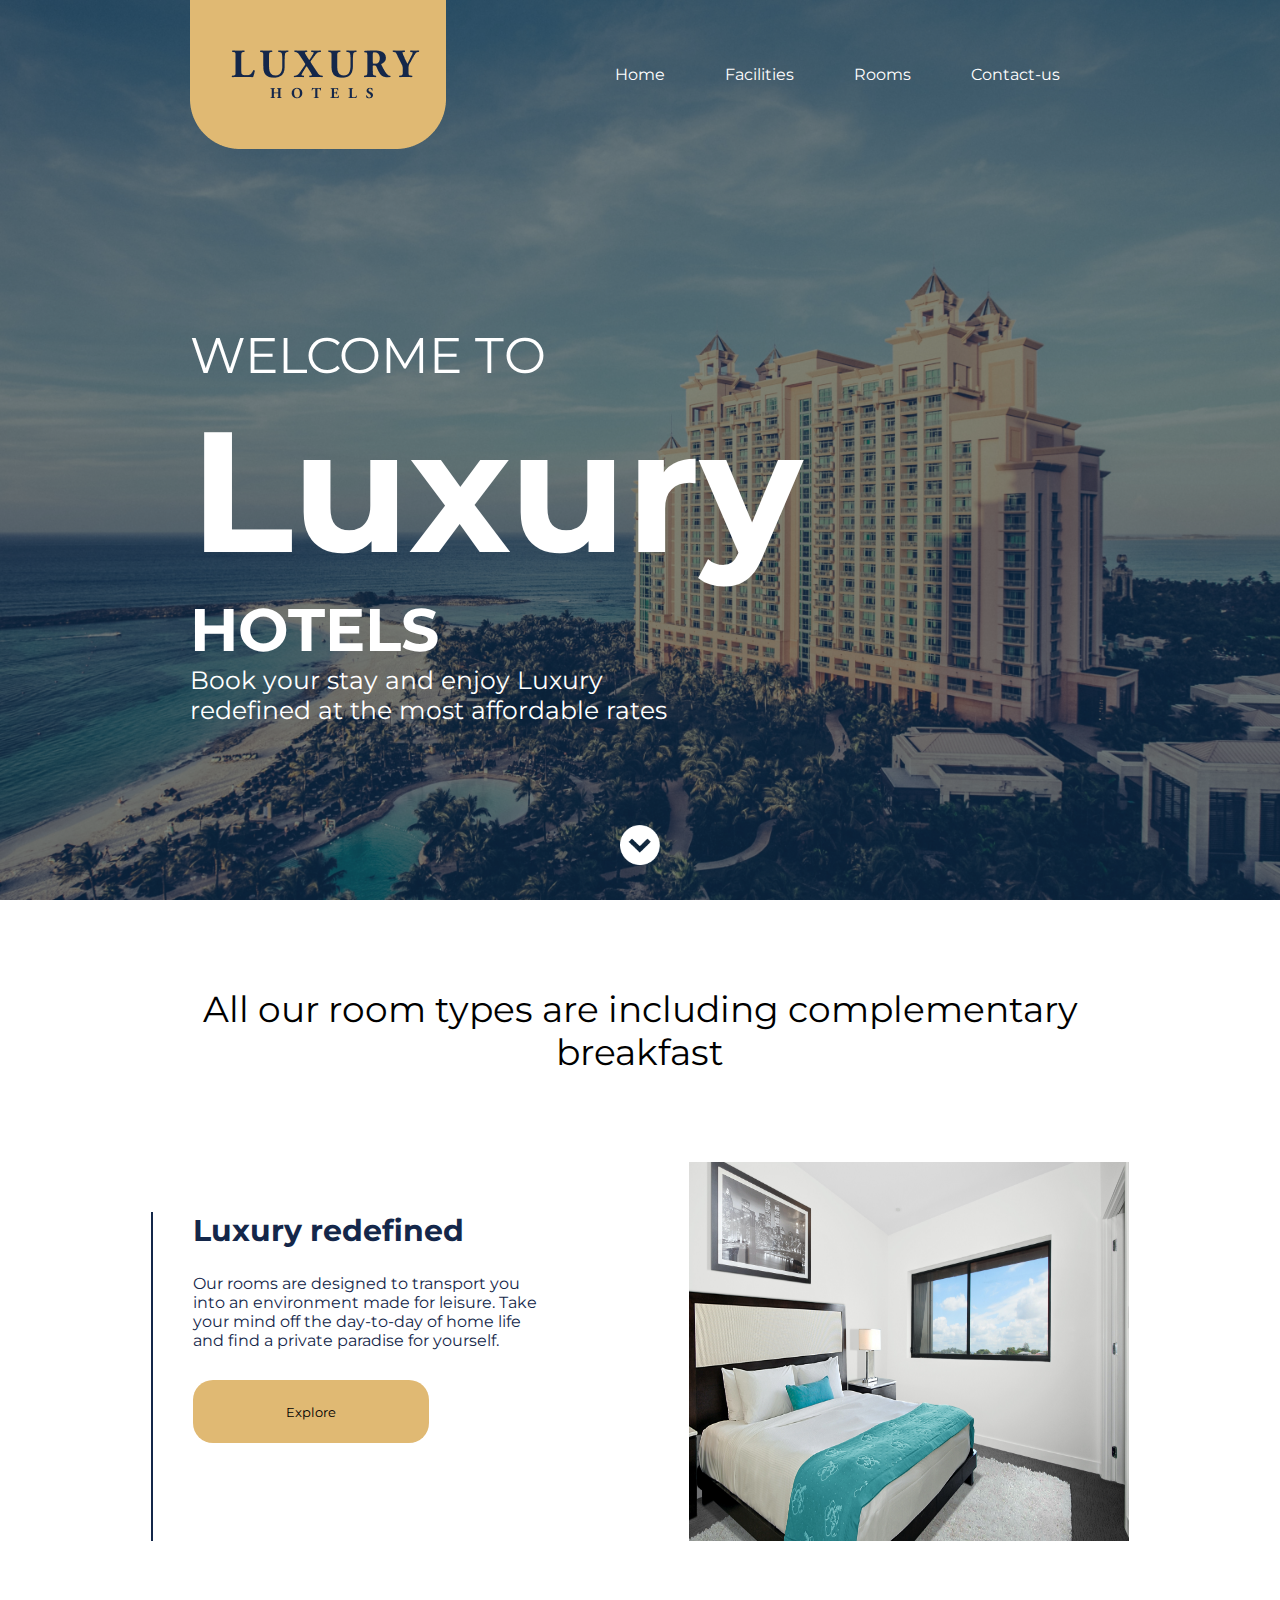
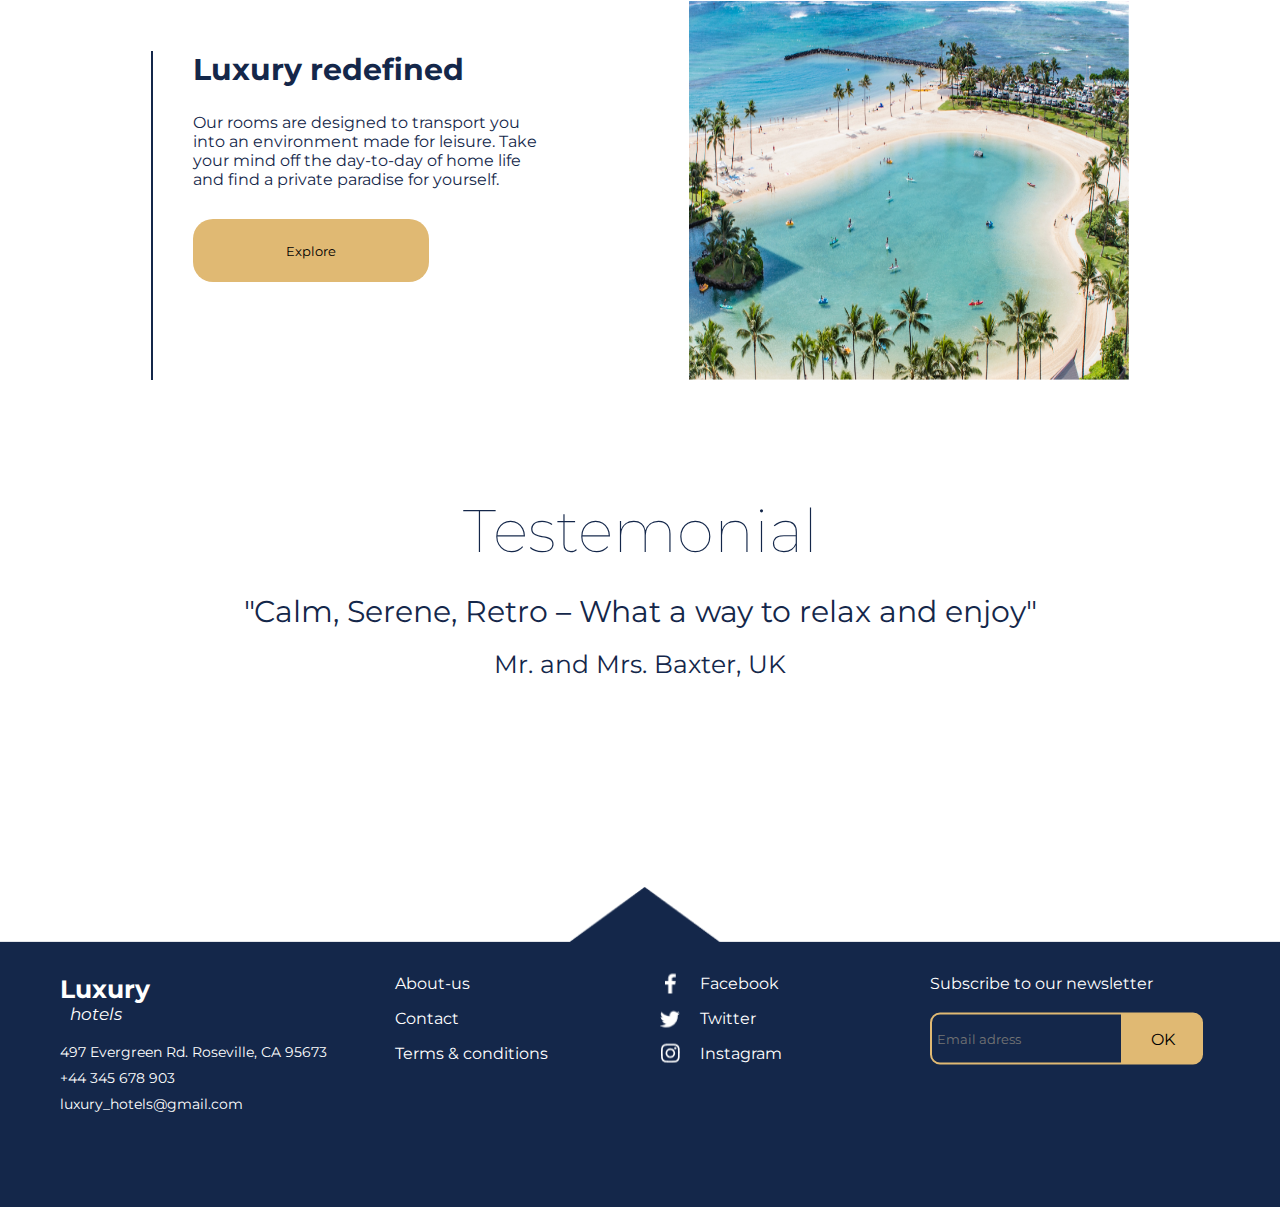
<file: index.html>
<!DOCTYPE html>
<html lang="en">
<head>
    <meta charset="UTF-8">
    <meta http-equiv="X-UA-Compatible" content="IE=edge">
    <meta name="viewport" content="width=device-width, initial-scale=1.0">
    <title>Home</title>
    <link rel="stylesheet" href="css/style.css">
    <style> @import url('https://fonts.googleapis.com/css2?family=Montserrat:wght@300;400;500;600;700&display=swap');</style> 
</head>
<body>
    <main>
        <section class="banner overlay">
           <div class="wrapper-banner">
               <nav class="menu">
                   <img src="img/logo.png" alt="">
                   <ul>
                    <li><a href="index.html">Home</a></li>
                       <li><a href="facilities.html">Facilities</a></li>
                       <li><a href="rooms.html">Rooms</a></li>
                       <li><a href="contact-us.html">Contact-us</a></li>
                   </ul>
               </nav>
               <div class="conteudo-chamda">
                   <span>WELCOME TO</span>
                   <span>Luxury</span>
                   <span>HOTELS</span>
                   <span>Book your stay and enjoy Luxury </span>
                   <span>redefined at the most affordable rates</span>
               </div>
           </div>
        </section>

        

        <section class="quartos">
            <h1>All our room types are including complementary breakfast</h1>
            <div class="quarto1">
                <div class="info-quarto">
                    <h1>Luxury redefined</h1>
                    <p>Our rooms are designed to transport you into an environment made for leisure. Take your mind off the day-to-day of home life and find a private paradise for yourself.</p>
                    <button>Explore</button>
                </div>
                <img src="img/steven-ungermann-aRT5UCf2MYY-unsplash.png" alt="">
            </div>

            <div class="quarto1">
                <div class="info-quarto">
                    <h1>Luxury redefined</h1>
                    <p>Our rooms are designed to transport you into an environment made for leisure. Take your mind off the day-to-day of home life and find a private paradise for yourself.</p>
                    <button>Explore</button>
                </div>
                <img src="img/andrew-ruiz-fmz-B9At9iQ-unsplash.png" alt="">
            </div>
           
        </section>


        <section class="testemonial">
            <h1>Testemonial</h1>
            <p>"Calm, Serene, Retro – What a way to relax and enjoy"</p>
            <p>Mr. and Mrs. Baxter, UK</p>
        </section>




        <footer>
        <div class="container grid-container">
            <div class="item-container style-endereço top-left">
                <h1>Luxury</h1>
                <p>hotels</p>
                <span>497 Evergreen Rd. Roseville, CA 95673</span>
                <span>+44 345 678 903</span>
                <span>luxury_hotels@gmail.com</span>
            </div>
        
            <div class="item-container style-links top-right">
                <a href="#about">About-us</a>
                <a href="#contac">Contact</a>
                <a href="#terms">Terms & conditions</a>
            </div>
            
            <div class="item-container style-social-midia bottom-left">
                <a href="#">Facebook</a>
                <a href="#">Twitter</a>
                <a href="#">Instagram</a>
            </div>

            <div class="item-container style-newsllater bottom-right">
                <h1>Subscribe to our newsletter</h1>
                <form action="">
                     <input type="email" placeholder="Email adress">
                     <button>OK</button>
                </form>
            </div>
        </footer>
    </main>
    
</body>
</html>
</file>
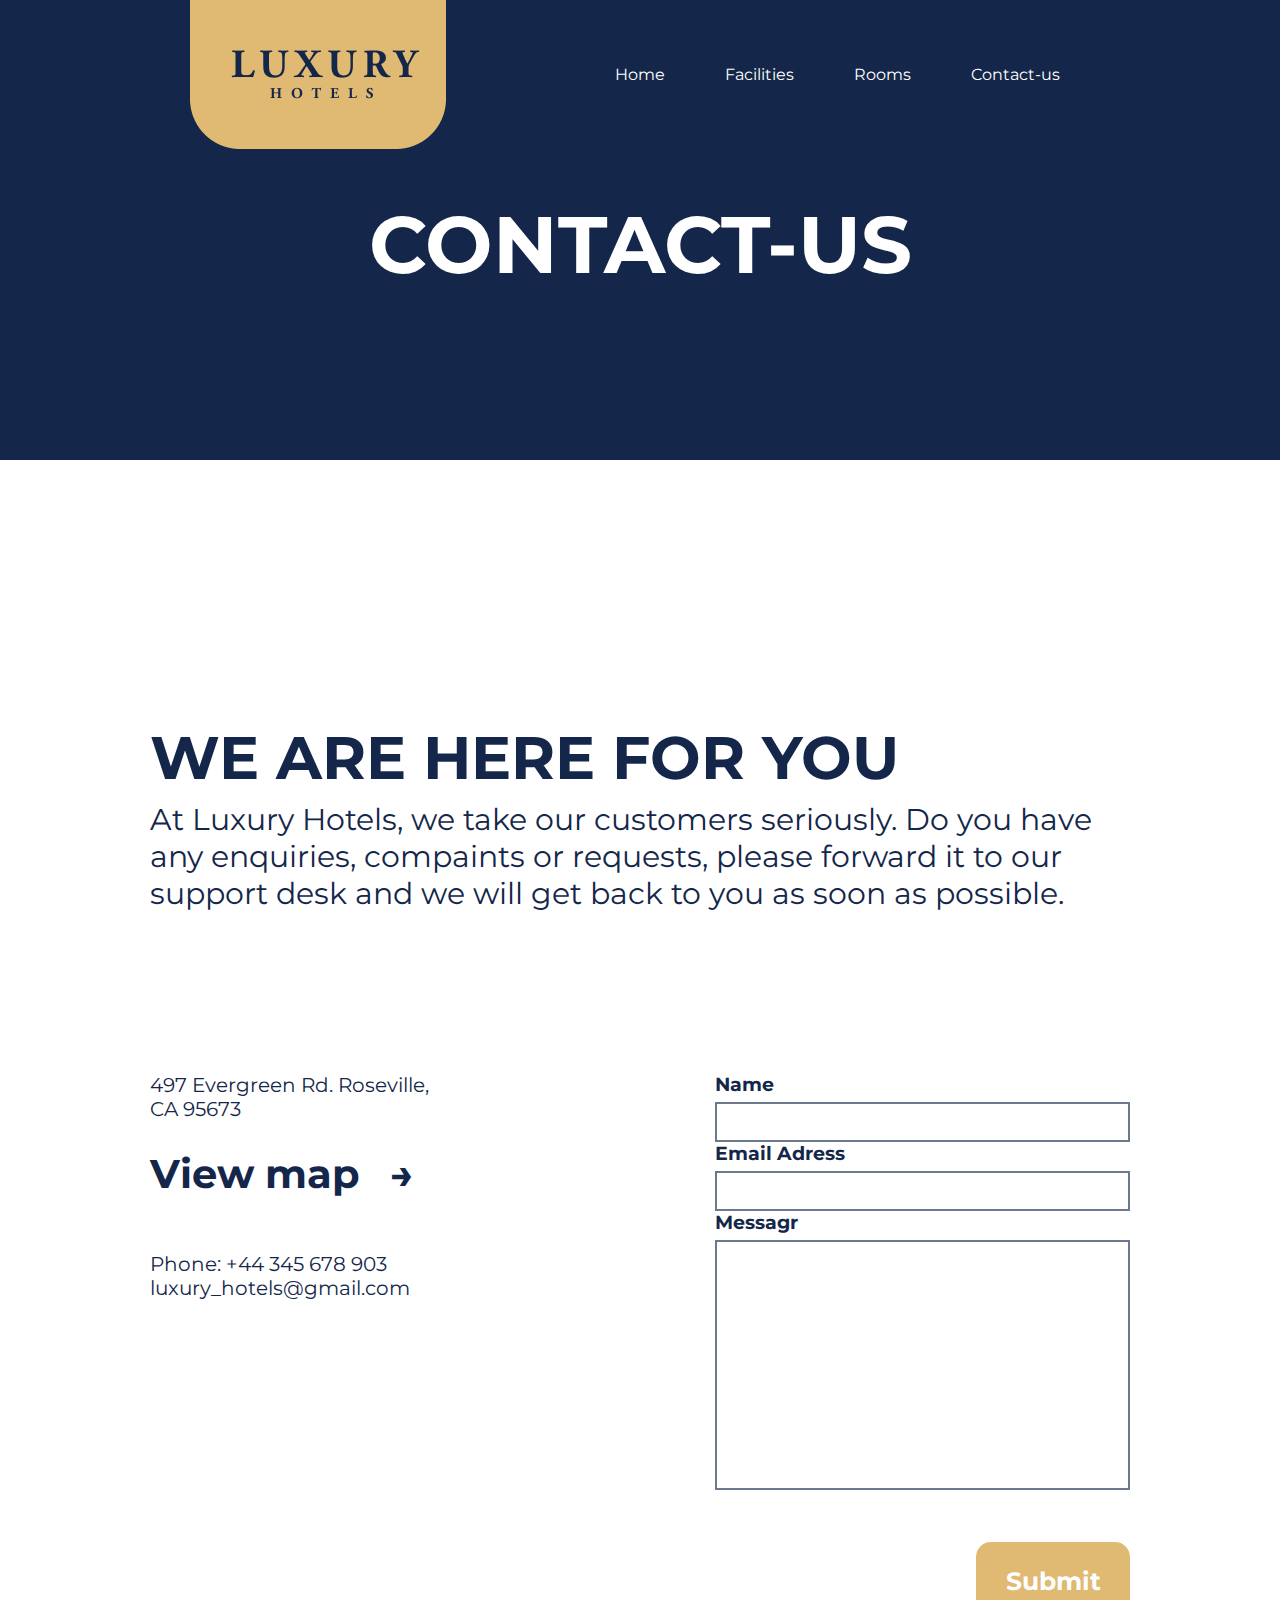
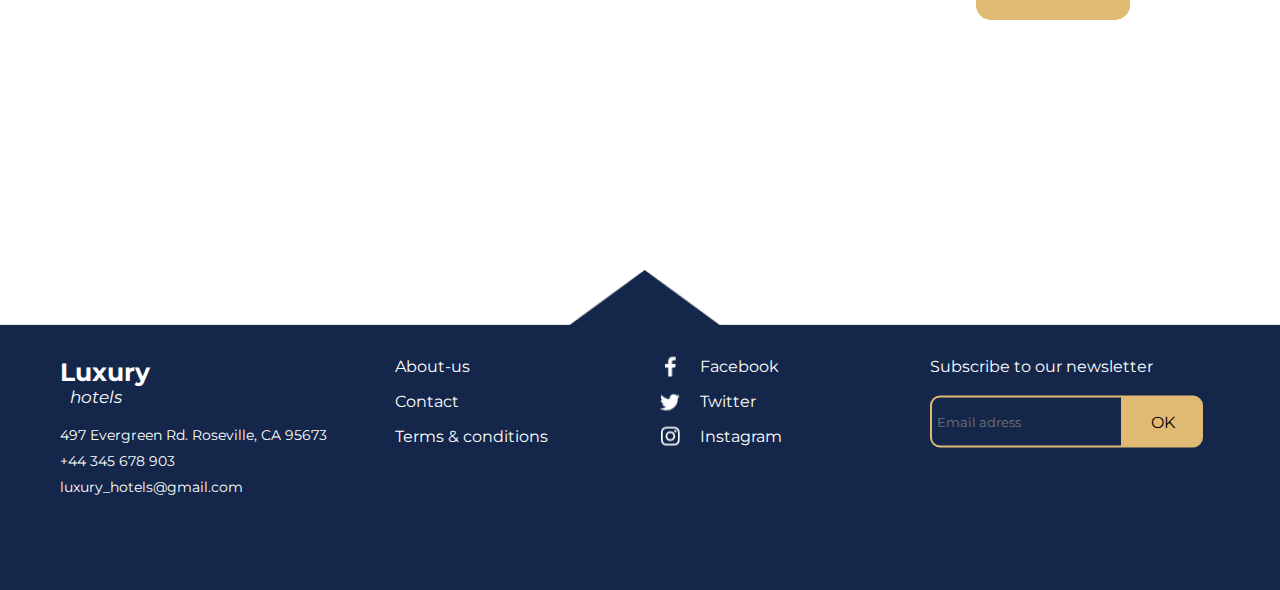
<file: contact-us.html>
<!DOCTYPE html>
<html lang="en">
<head>
    <meta charset="UTF-8">
    <meta http-equiv="X-UA-Compatible" content="IE=edge">
    <meta name="viewport" content="width=device-width, initial-scale=1.0">
    <title>Contact-Us</title>
   
    <link rel="stylesheet" href="css/contact-us.css">
    <style> @import url('https://fonts.googleapis.com/css2?family=Montserrat:wght@300;400;500;600;700&display=swap');</style> 
</head>
<body>
    <main>
        <section class="banner">
           <div class="wrapper-banner">
               <nav class="menu">
                   <img src="img/logo.png" alt="">
                   <ul>
                       
                       <li><a href="index.html">Home</a></li>
                       <li><a href="facilities.html">Facilities</a></li>
                       <li><a href="rooms.html">Rooms</a></li>
                       <li><a href="contact-us.html">Contact-us</a></li>
                   </ul>
               </nav>
               <h1>Contact-Us</h1>
           </div>
        </section>

        <section class="formularios">
            <div class="info-formulario">
                <h1>WE ARE HERE FOR YOU</h1>
                <p>At Luxury Hotels, we take our customers seriously. Do you have any enquiries, compaints or requests, 
                    please forward it to our support desk and we will get back to you as soon as possible.</p>
            </div>

            <div class="endereço-formulario">
                <div class="endereço-form">
                    <span>497 Evergreen Rd. Roseville,</span>
                    <span>CA 95673</span>
                    <span>View map</span>
                    <span>Phone: +44 345 678 903</span>
                    <span>luxury_hotels@gmail.com</span>
                </div>
                <div class="formulario">
                    <form action="">
                        <span>Name</span>
                        <input type="text">
                        <span>Email Adress</span>
                        <input type="email">
                        <span>Messagr</span>
                        <textarea></textarea>
                        <button>Submit</button>
                    </form>
                </div>
            </div>
        </section>


        <footer>
            <div class="container grid-container">
                <div class="item-container style-endereço top-left">
                    <h1>Luxury</h1>
                    <p>hotels</p>
                    <span>497 Evergreen Rd. Roseville, CA 95673</span>
                    <span>+44 345 678 903</span>
                    <span>luxury_hotels@gmail.com</span>
                </div>
            
                <div class="item-container style-links top-right">
                    <a href="#about">About-us</a>
                    <a href="#contac">Contact</a>
                    <a href="#terms">Terms & conditions</a>
                </div>
                
                <div class="item-container style-social-midia bottom-left">
                    <a href="#">Facebook</a>
                    <a href="#">Twitter</a>
                    <a href="#">Instagram</a>
                </div>
    
                <div class="item-container style-newsllater bottom-right">
                    <h1>Subscribe to our newsletter</h1>
                    <form action="">
                         <input type="email" placeholder="Email adress">
                         <button>OK</button>
                    </form>
                </div>
            </footer>
            
    </main>
    
</body>
</html>
</file>
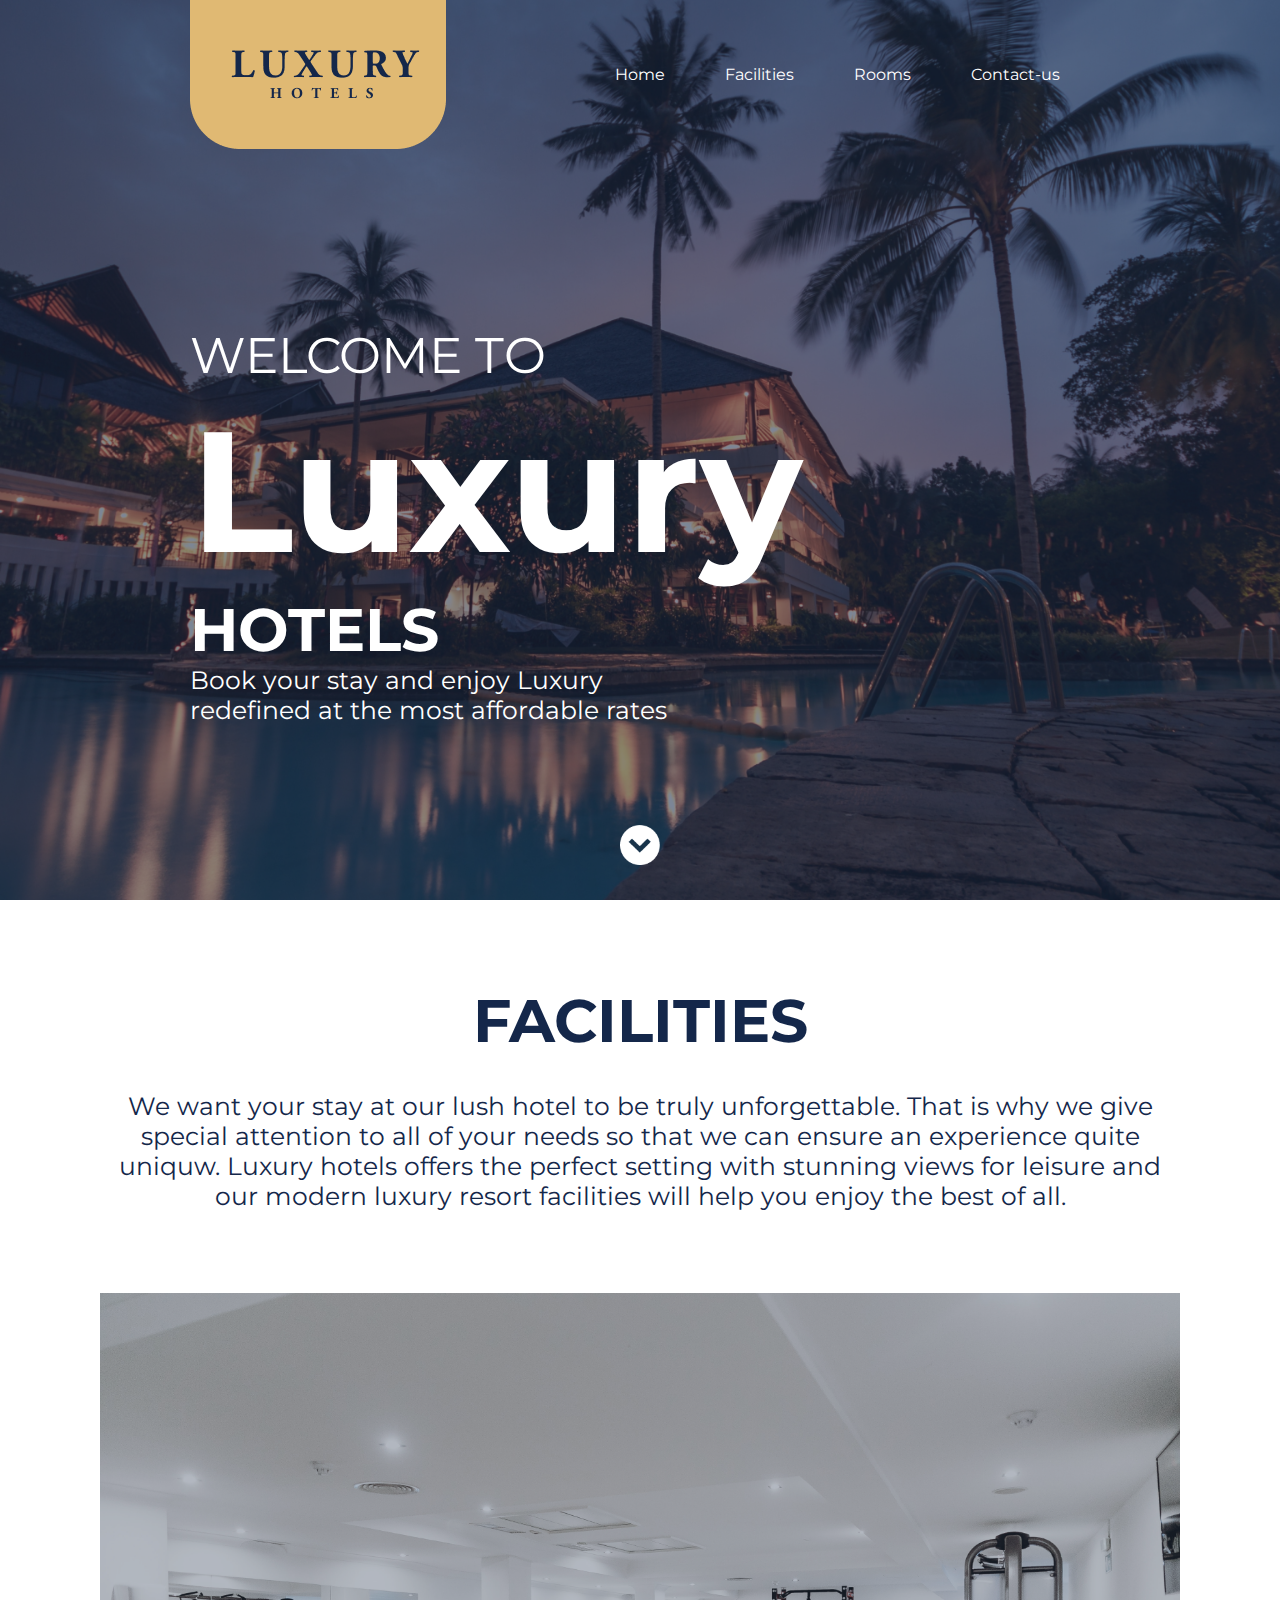
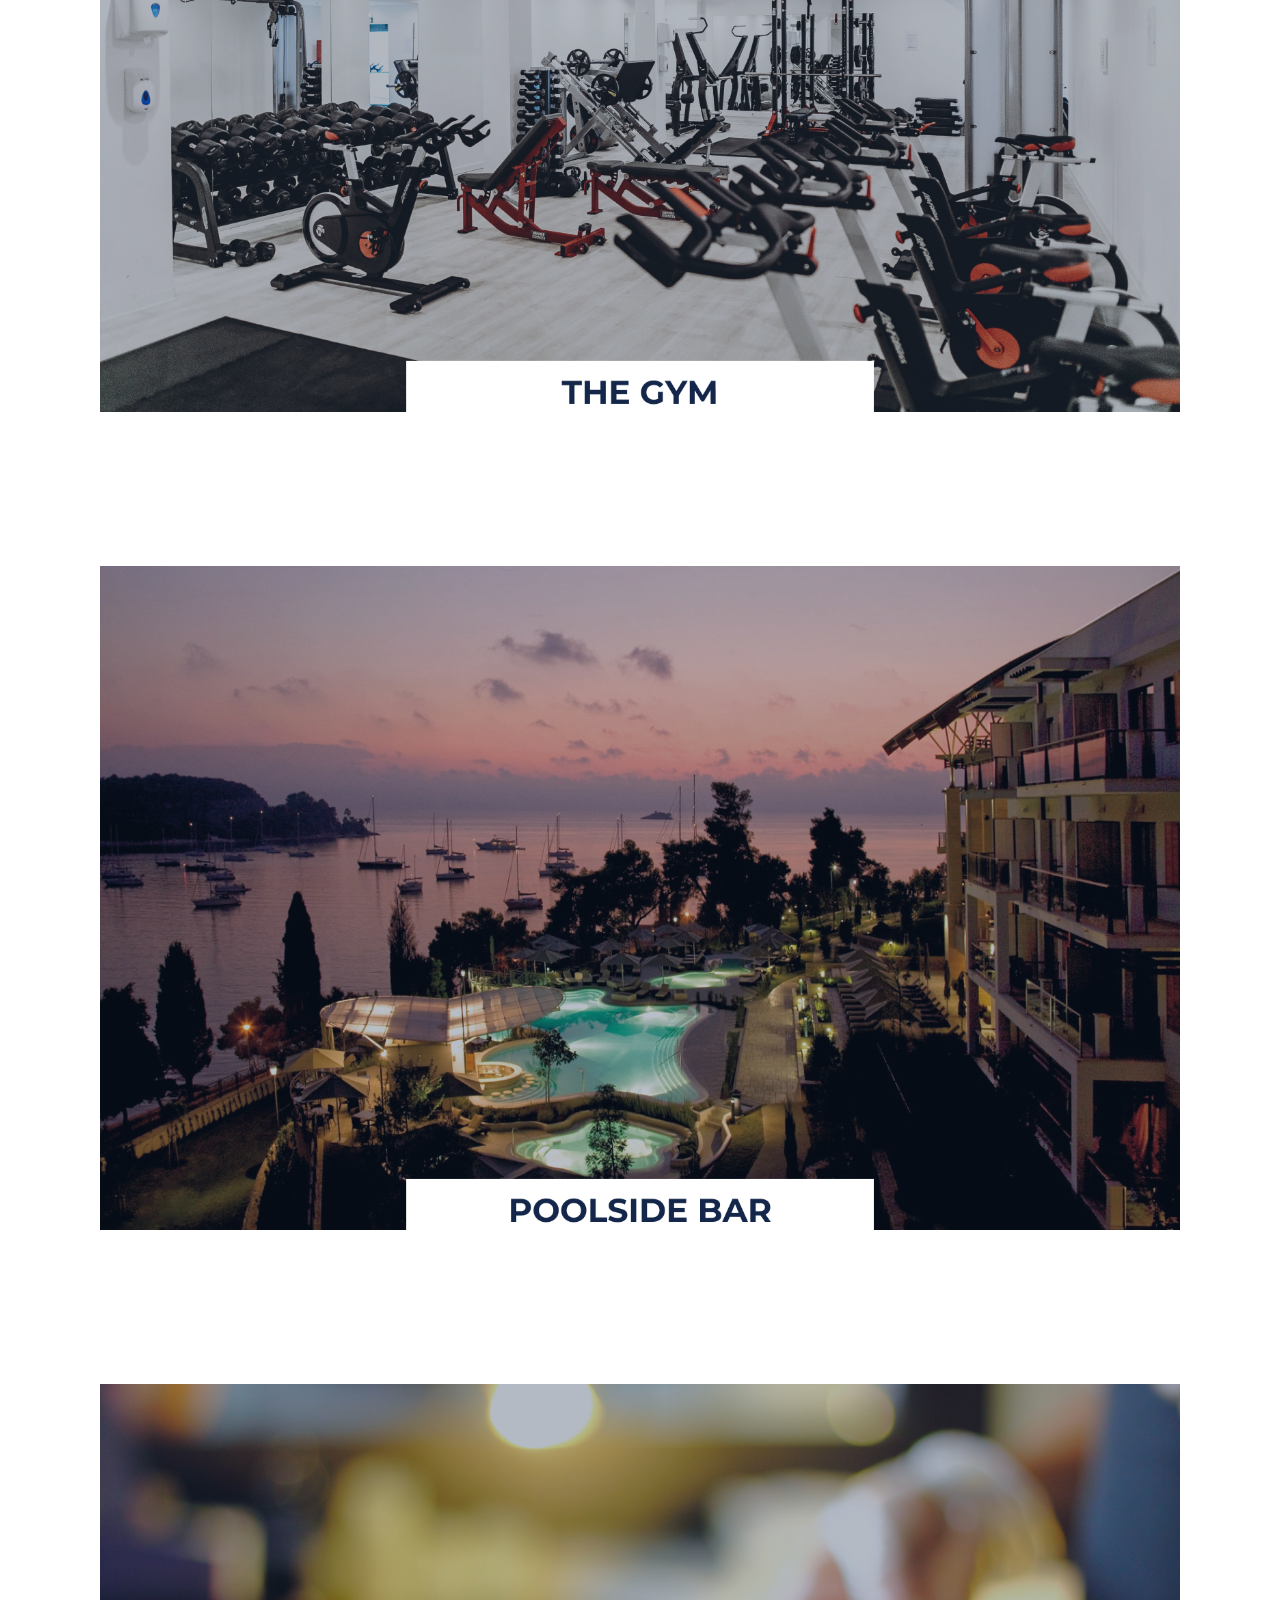
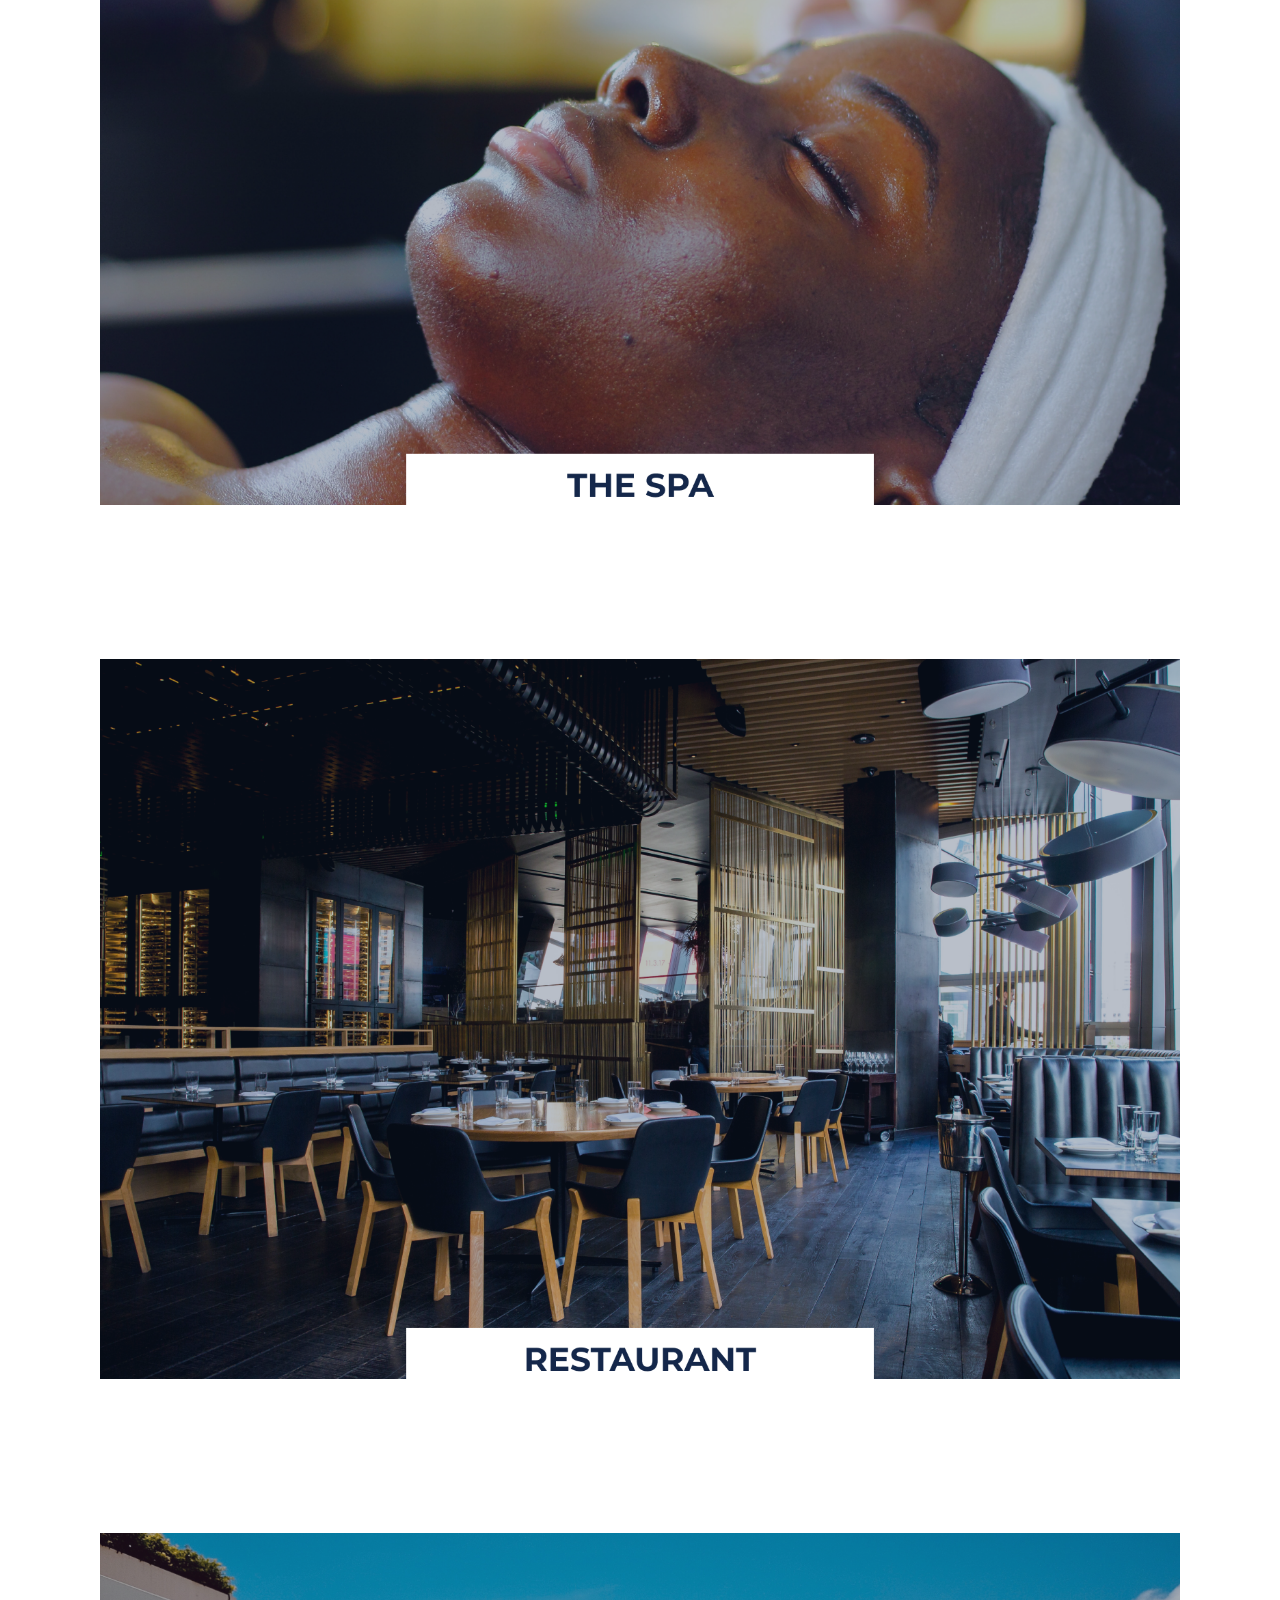
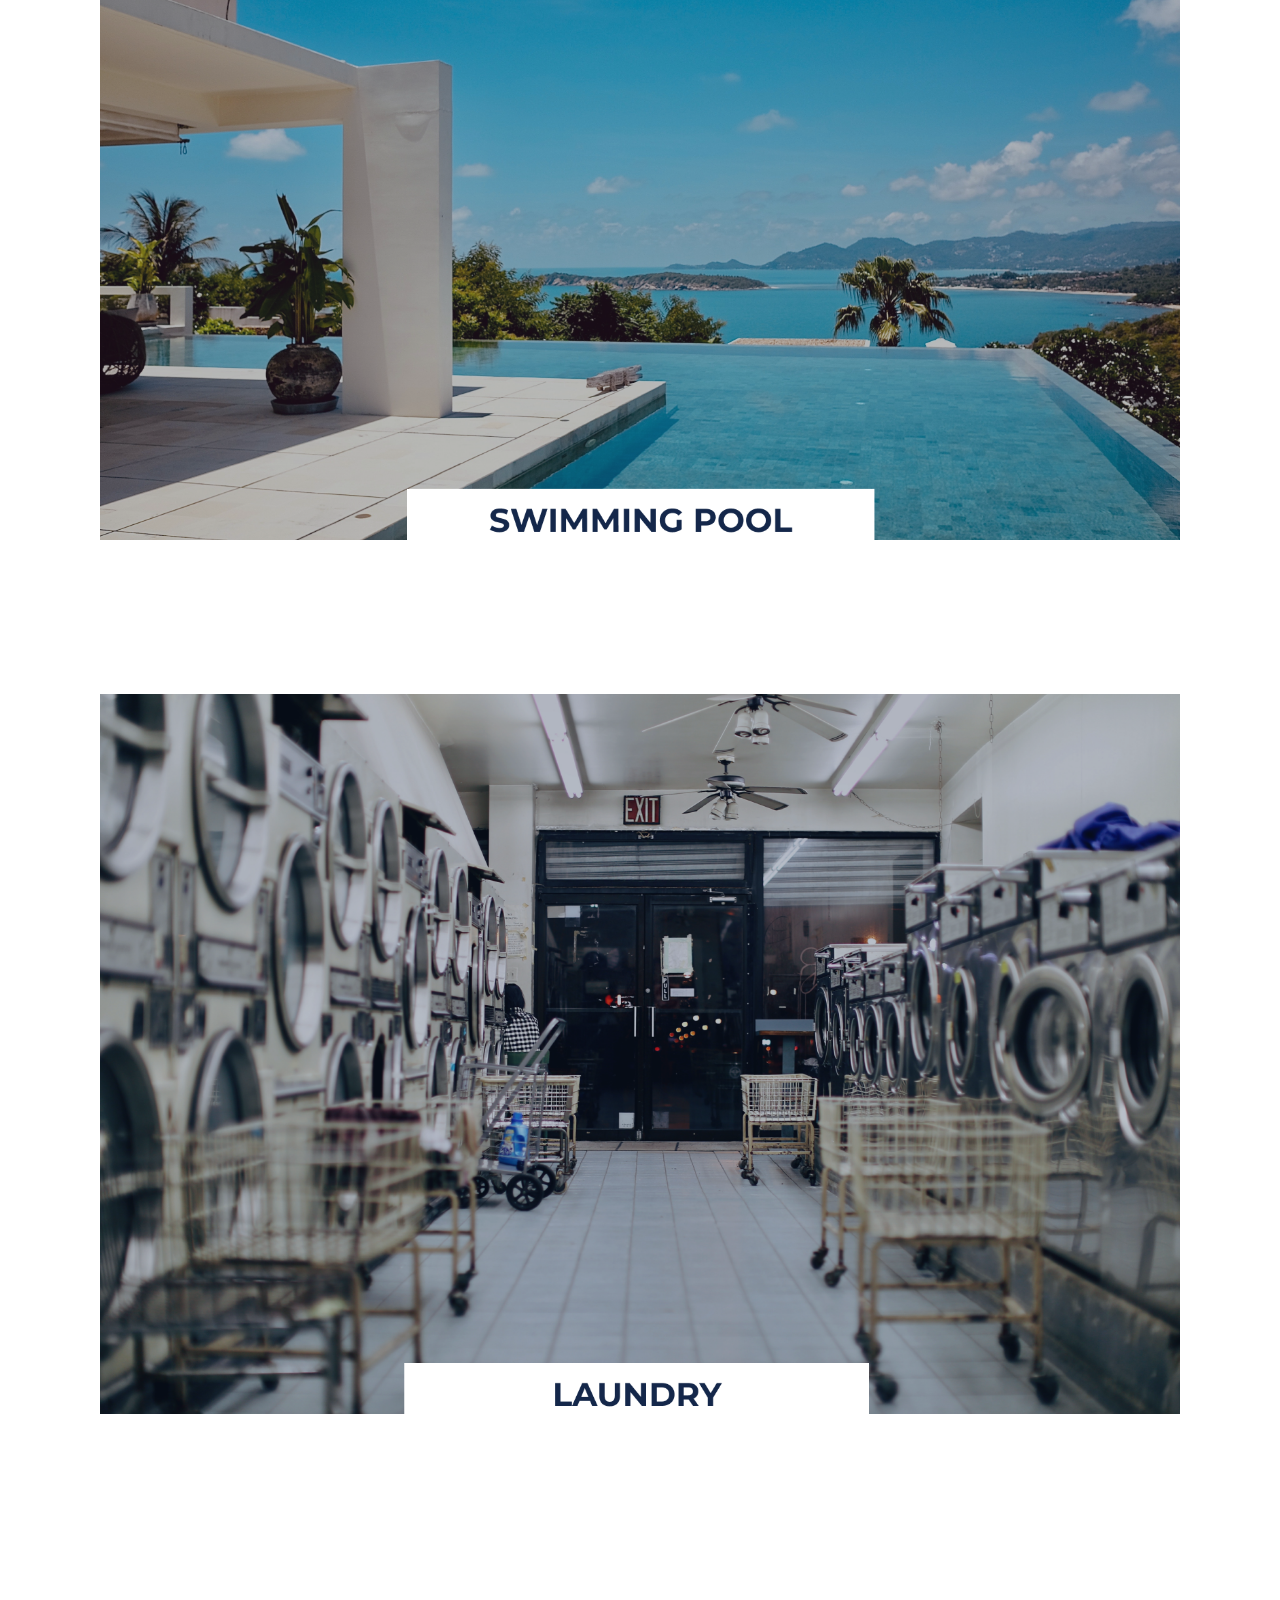
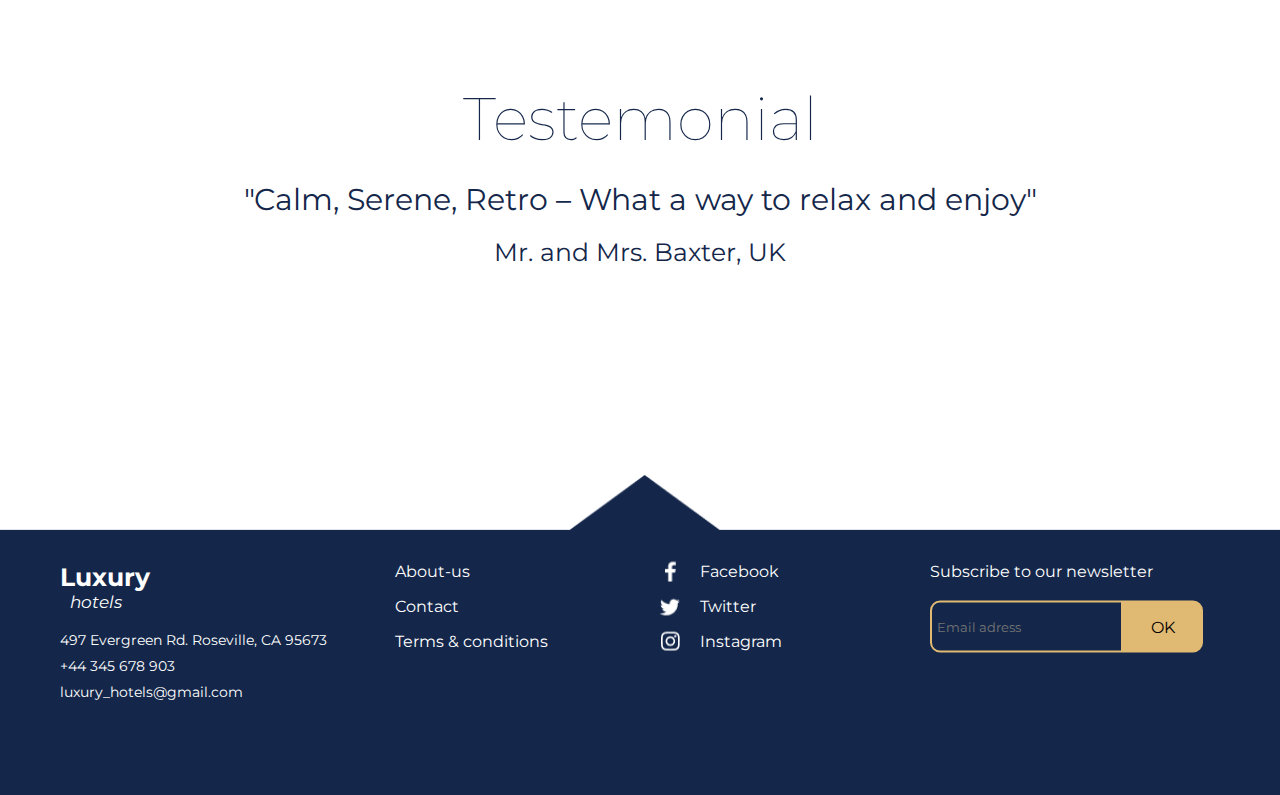
<file: facilities.html>
<!DOCTYPE html>
<html lang="en">
<head>
    <meta charset="UTF-8">
    <meta http-equiv="X-UA-Compatible" content="IE=edge">
    <meta name="viewport" content="width=device-width, initial-scale=1.0">
    <title>Facilities</title>
   
    <link rel="stylesheet" href="css/facilities.css">
    <style> @import url('https://fonts.googleapis.com/css2?family=Montserrat:wght@300;400;500;600;700&display=swap');</style> 
</head>
<body>
    <main>
        <section class="banner overlay">
           <div class="wrapper-banner">
               <nav class="menu">
                   <img src="img/logo.png" alt="">
                   <ul>
                       
                    <li><a href="index.html">Home</a></li>
                       <li><a href="facilities.html">Facilities</a></li>
                       <li><a href="rooms.html">Rooms</a></li>
                       <li><a href="contact-us.html">Contact-us</a></li>
                   </ul>
               </nav>
               <div class="conteudo-chamda">
                   <span>WELCOME TO</span>
                   <span>Luxury</span>
                   <span>HOTELS</span>
                   <span>Book your stay and enjoy Luxury </span>
                   <span>redefined at the most affordable rates</span>
               </div>
           </div>
        </section>

        
        <section class="facilities-info">
            <h1>FACILITIES</h1>
            <P>We want your stay at our lush hotel to be truly unforgettable.  That is why we give special attention to all of your needs so 
                that we can ensure an experience quite uniquw. Luxury hotels offers the perfect setting with stunning views for leisure
                and our modern luxury resort facilities will help you enjoy the best of all. </P>

                <div class="img-facilities">
                    <img src="img/Group 44.png" alt="">
                    <img src="img/Group 45.png" alt="">
                    <img src="img/Group 46.png" alt="">
                    <img src="img/Group 49.png" alt="">
                    <img src="img/Group 50.png" alt="">
                    <img src="img/Group 53.png" alt="">
                </div>

        </section>

        <section class="testemonial">
            <h1>Testemonial</h1>
            <p>"Calm, Serene, Retro – What a way to relax and enjoy"</p>
            <p>Mr. and Mrs. Baxter, UK</p>
        </section>

        <footer>
            <div class="container grid-container">
                <div class="item-container style-endereço top-left">
                    <h1>Luxury</h1>
                    <p>hotels</p>
                    <span>497 Evergreen Rd. Roseville, CA 95673</span>
                    <span>+44 345 678 903</span>
                    <span>luxury_hotels@gmail.com</span>
                </div>
            
                <div class="item-container style-links top-right">
                    <a href="#about">About-us</a>
                    <a href="#contac">Contact</a>
                    <a href="#terms">Terms & conditions</a>
                </div>
                
                <div class="item-container style-social-midia bottom-left">
                    <a href="#">Facebook</a>
                    <a href="#">Twitter</a>
                    <a href="#">Instagram</a>
                </div>
    
                <div class="item-container style-newsllater bottom-right">
                    <h1>Subscribe to our newsletter</h1>
                    <form action="">
                         <input type="email" placeholder="Email adress">
                         <button>OK</button>
                    </form>
                </div>
            </footer>
            
    </main>
    
</body>
</html>
</file>
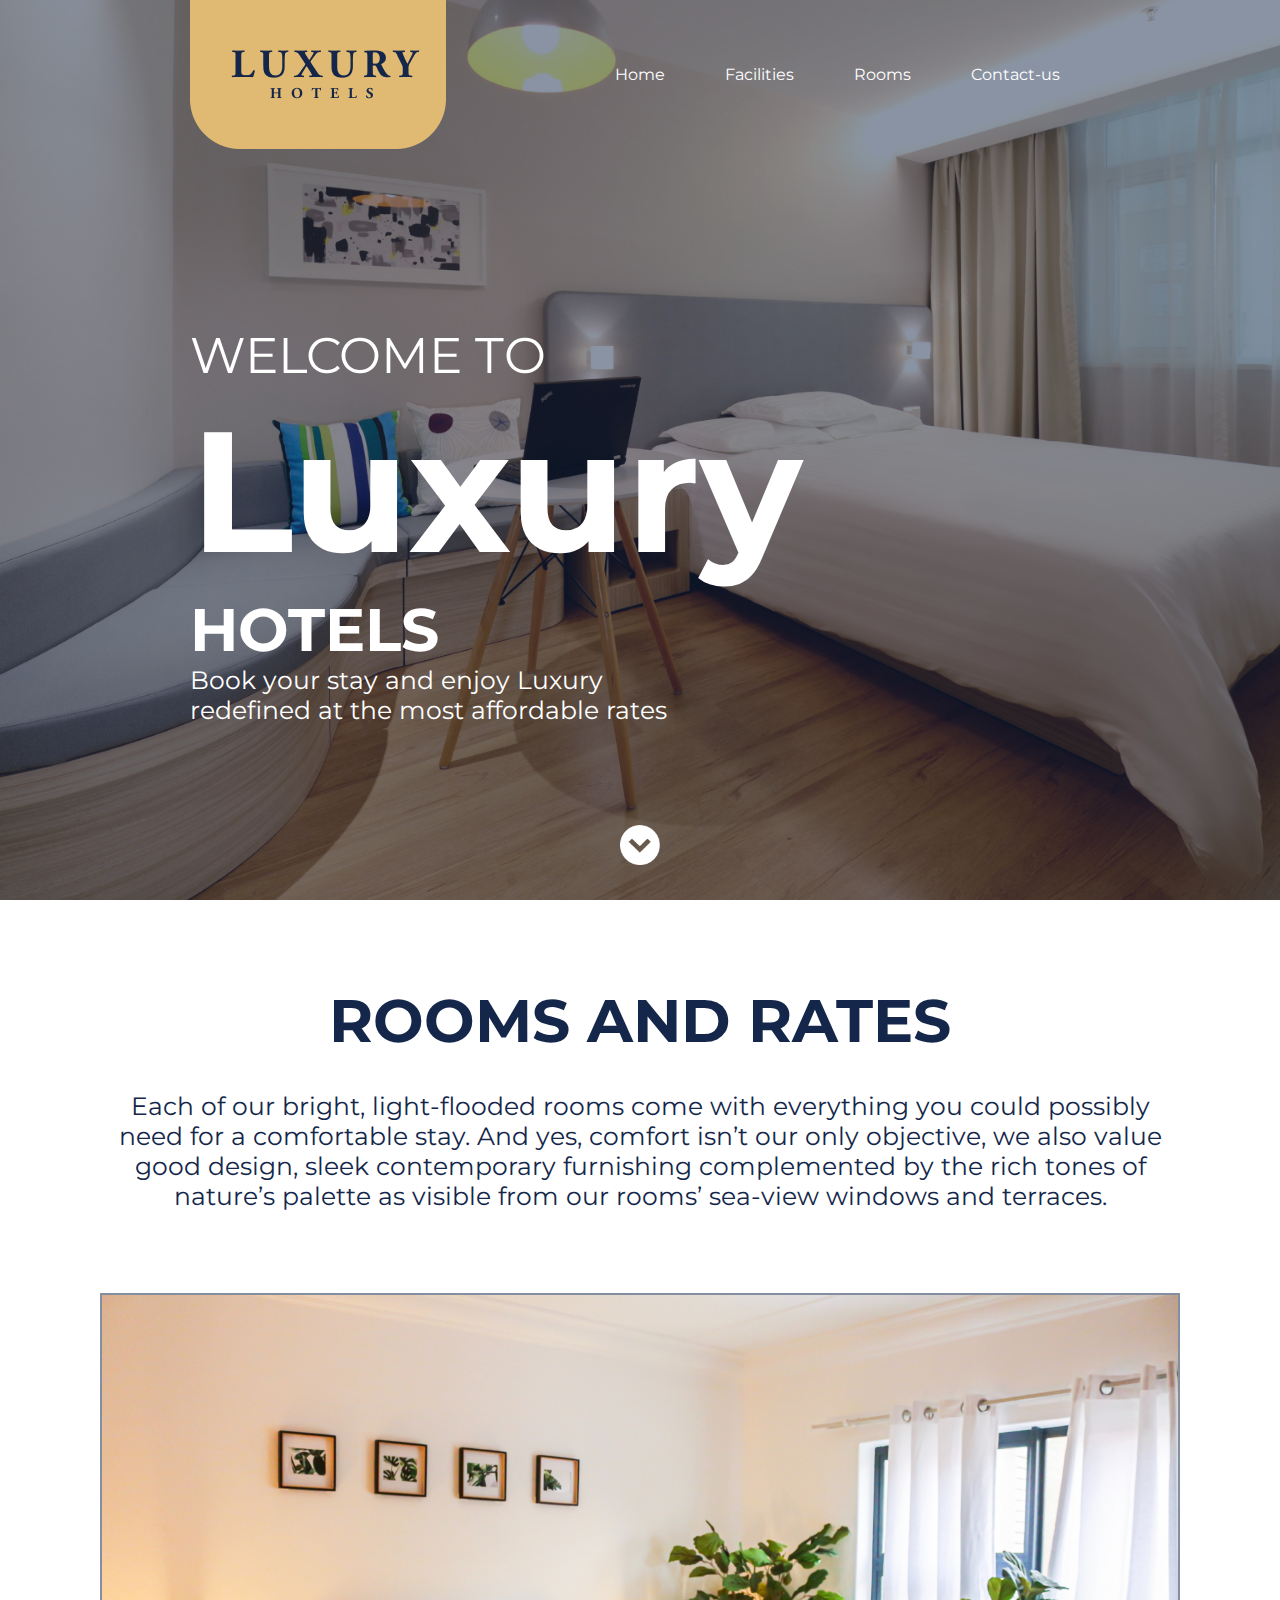
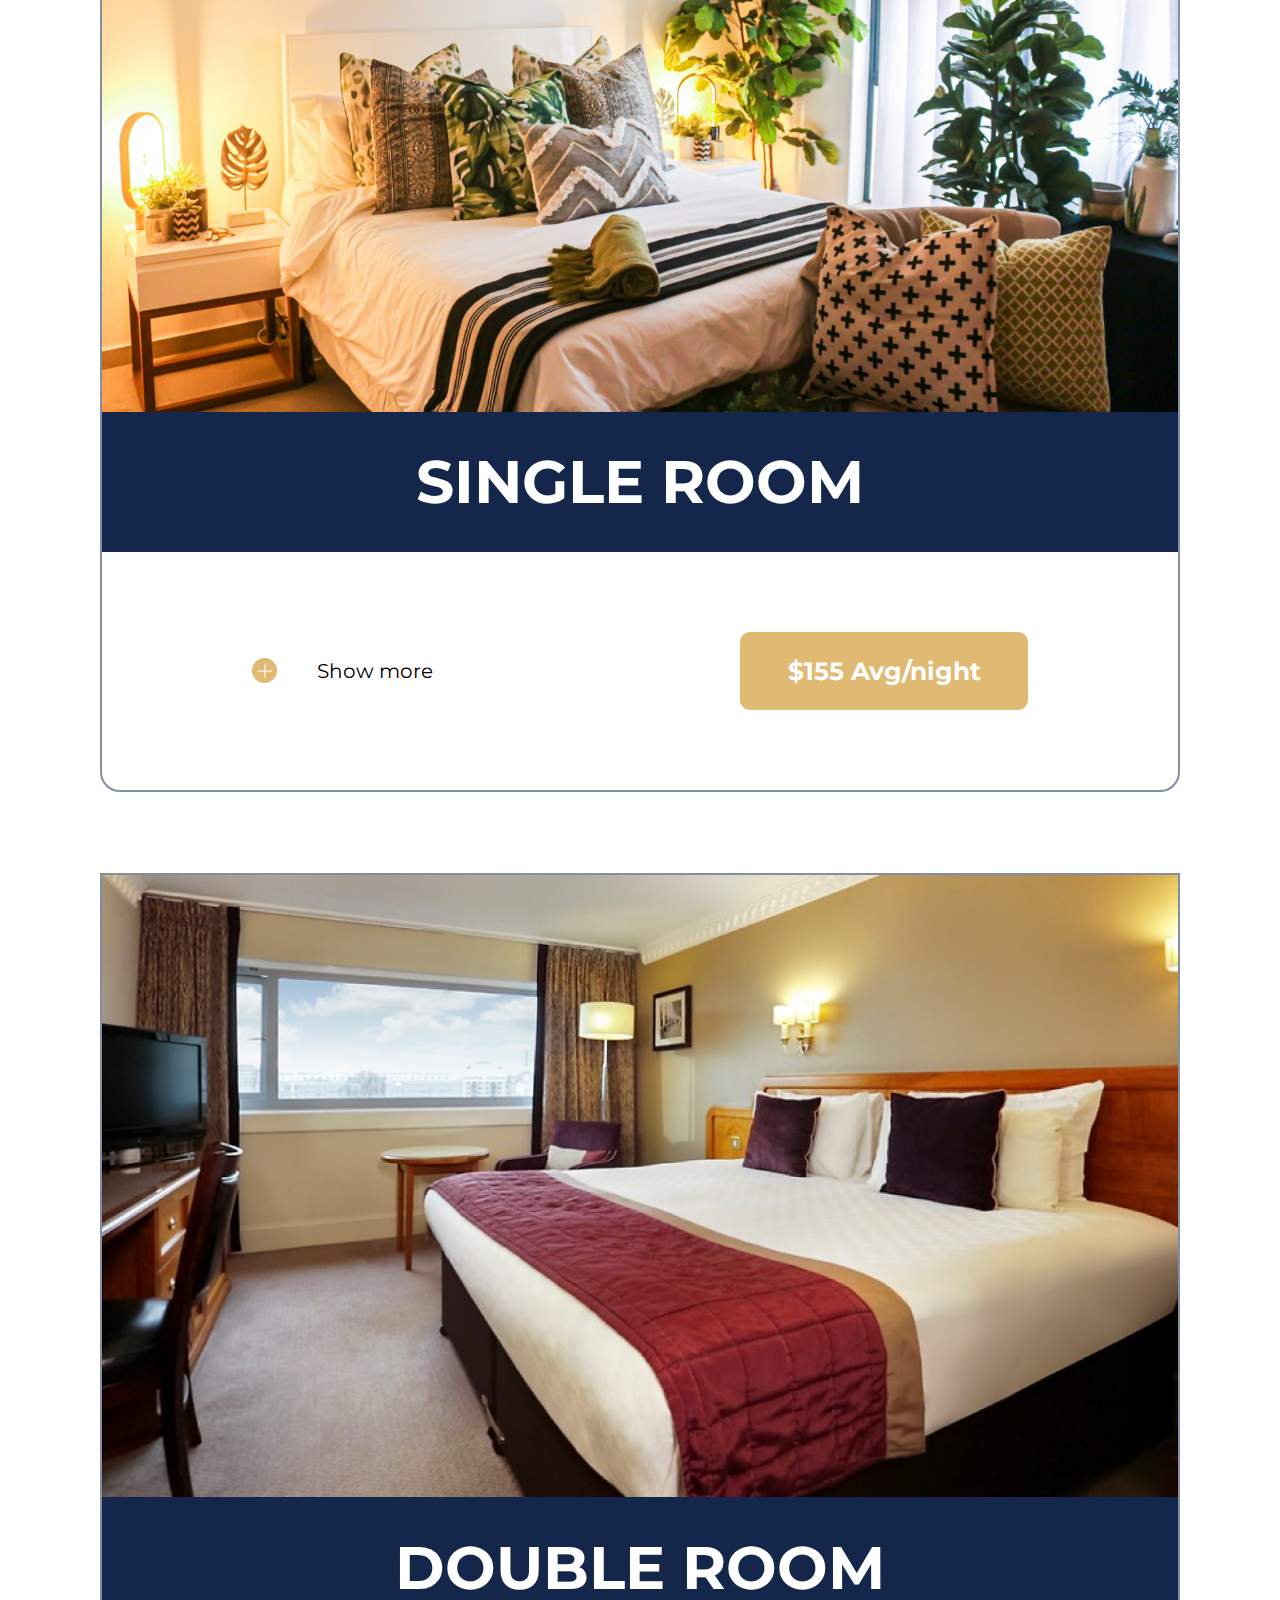
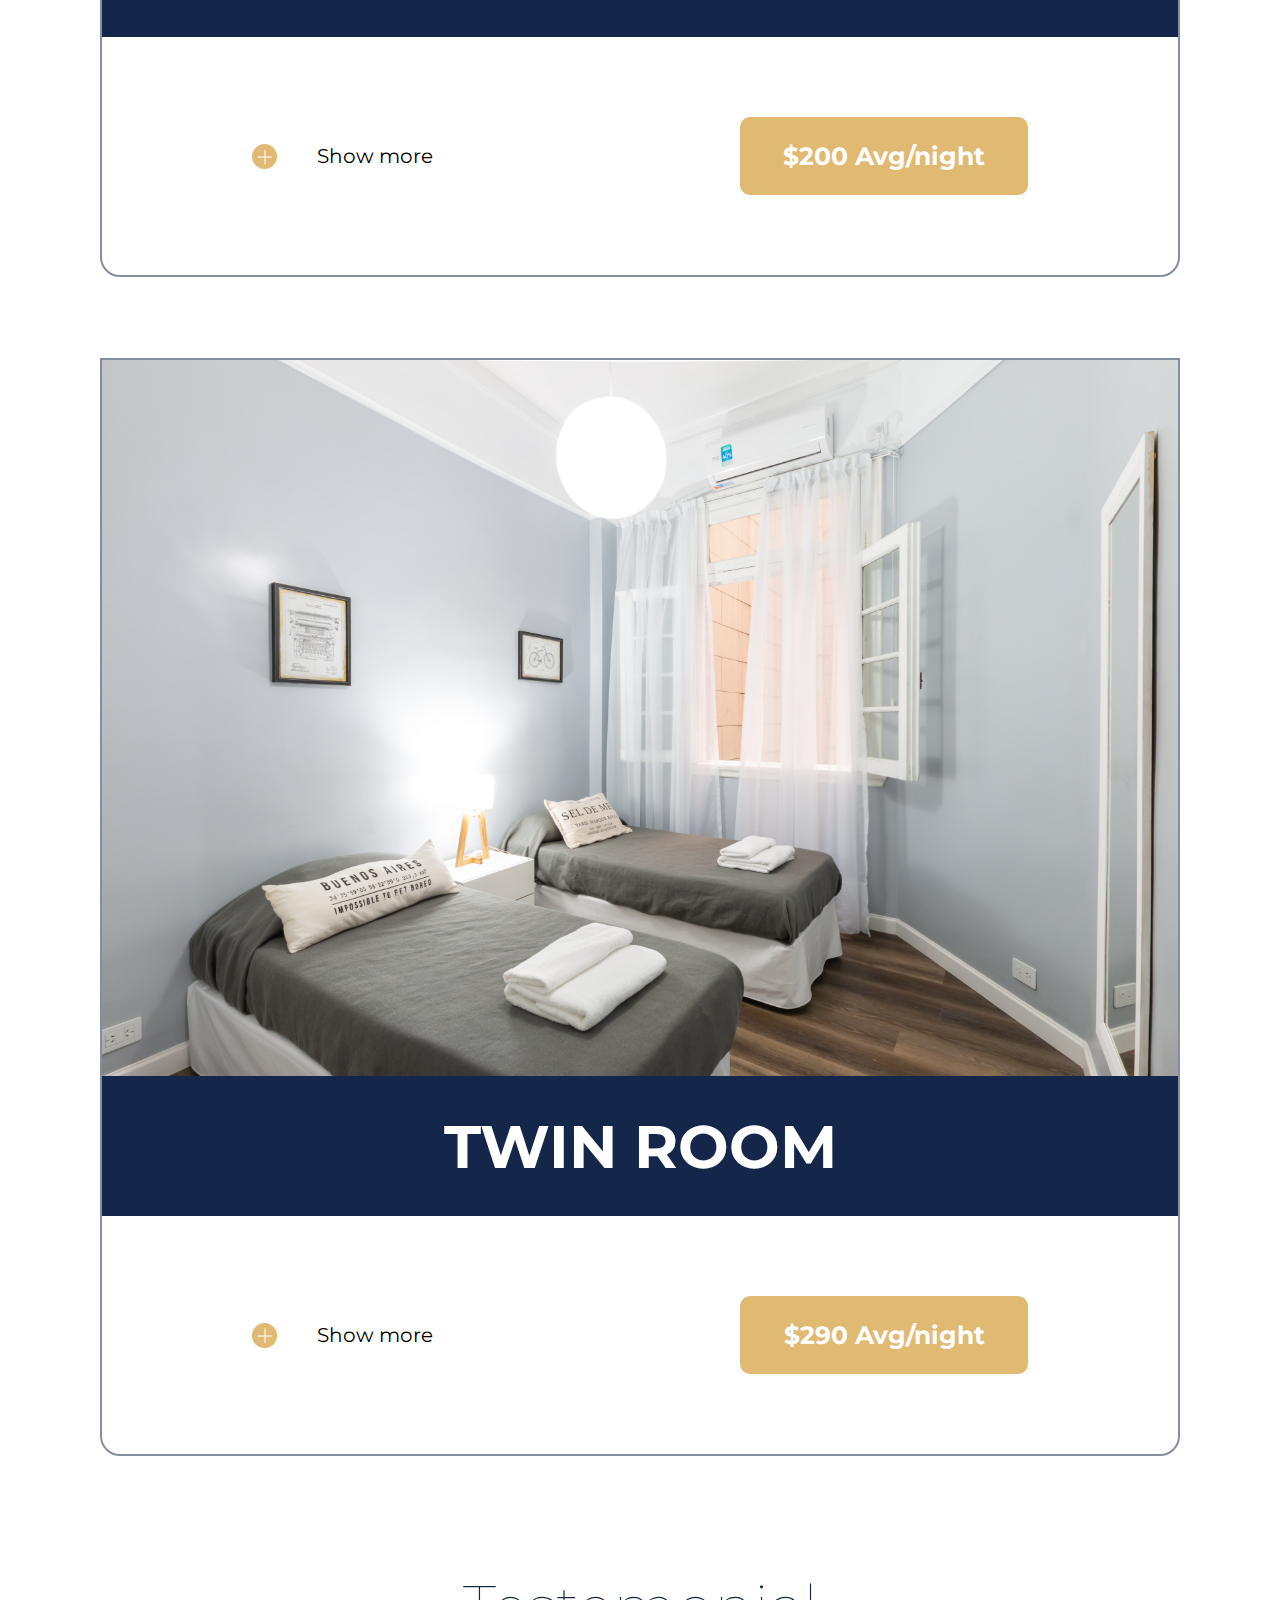
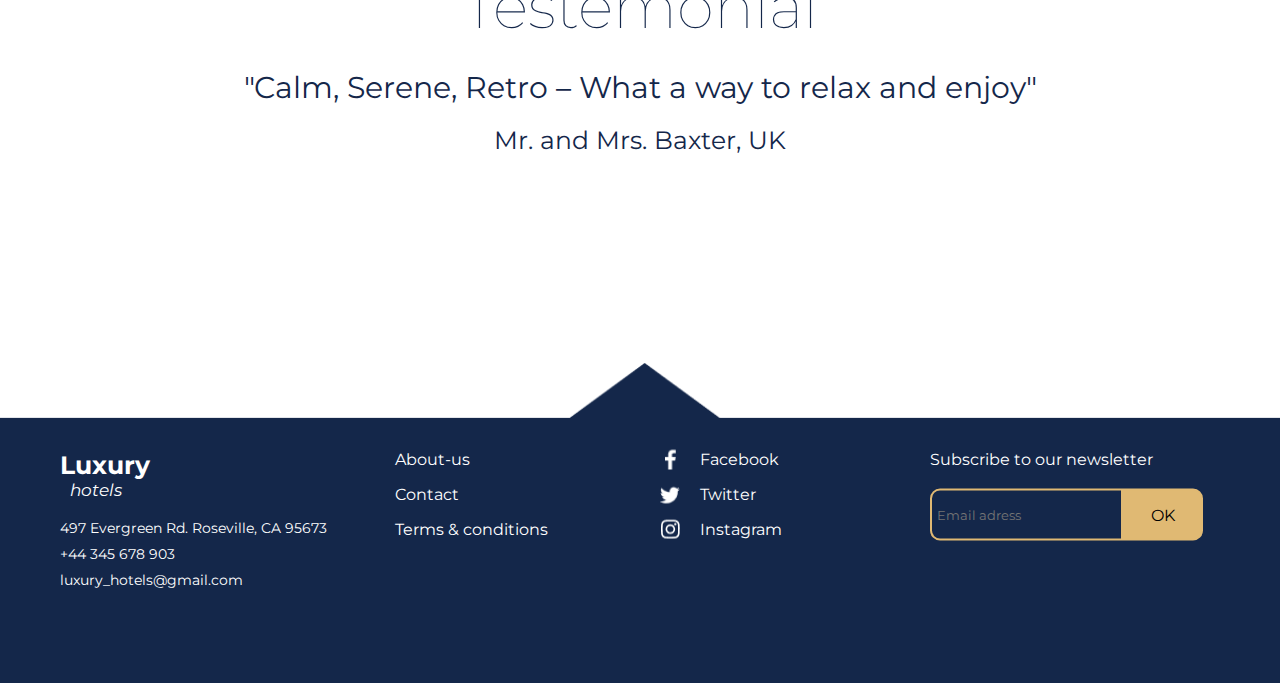
<file: rooms.html>
<!DOCTYPE html>
<html lang="en">
<head>
    <meta charset="UTF-8">
    <meta http-equiv="X-UA-Compatible" content="IE=edge">
    <meta name="viewport" content="width=device-width, initial-scale=1.0">
    <title>Rooms</title>
    <link rel="stylesheet" href="css/rooms.css">
    <style> @import url('https://fonts.googleapis.com/css2?family=Montserrat:wght@300;400;500;600;700&display=swap');</style> 
</head>
<body>
    <main>
        <section class="banner overlay">
           <div class="wrapper-banner">
               <nav class="menu">
                   <img src="img/logo.png" alt="">
                   <ul>
                       
                    <li><a href="index.html">Home</a></li>
                       <li><a href="facilities.html">Facilities</a></li>
                       <li><a href="rooms.html">Rooms</a></li>
                       <li><a href="contact-us.html">Contact-us</a></li>
                   </ul>
               </nav>
               <div class="conteudo-chamda">
                   <span>WELCOME TO</span>
                   <span>Luxury</span>
                   <span>HOTELS</span>
                   <span>Book your stay and enjoy Luxury </span>
                   <span>redefined at the most affordable rates</span>
               </div>
           </div>
        </section>

        
        <section class="rooms">
            <h1>ROOMS AND RATES</h1>
            <P>Each of our bright, light-flooded rooms come with everything you could possibly need for a comfortable stay. And yes, 
                comfort isn’t our only objective, we also value good design, sleek contemporary furnishing complemented 
                by the rich tones of nature’s palette as visible from our rooms’ sea-view windows and terraces.  </P>

                <div class="romms-info">
                    <div class="single-quarto">
                        <img src="img/room1.png" alt="">
                        <h1>SINGLE ROOM</h1>
                        <div class="price-romm">
                            <a href="#">Show more</a>
                            <button>$155  Avg/night</button>
                        </div>
                    </div>
                    <div class="single-quarto">
                        <img src="img/room2.png" alt="">
                        <h1>DOUBLE ROOM</h1>
                        <div class="price-romm">
                            <a href="#">Show more</a>
                            <button>$200  Avg/night</button>
                        </div>
                    </div>
                    <div class="single-quarto">
                        <img src="img/room3.png" alt="">
                        <h1>TWIN ROOM</h1>
                        <div class="price-romm">
                            <a href="#">Show more</a>
                            <button>$290  Avg/night</button>
                        </div>
                    </div>
                </div>
        </section>


        <section class="testemonial">
            <h1>Testemonial</h1>
            <p>"Calm, Serene, Retro – What a way to relax and enjoy"</p>
            <p>Mr. and Mrs. Baxter, UK</p>
        </section>

        <footer>
            <div class="container grid-container">
                <div class="item-container style-endereço top-left">
                    <h1>Luxury</h1>
                    <p>hotels</p>
                    <span>497 Evergreen Rd. Roseville, CA 95673</span>
                    <span>+44 345 678 903</span>
                    <span>luxury_hotels@gmail.com</span>
                </div>
            
                <div class="item-container style-links top-right">
                    <a href="#about">About-us</a>
                    <a href="#contac">Contact</a>
                    <a href="#terms">Terms & conditions</a>
                </div>
                
                <div class="item-container style-social-midia bottom-left">
                    <a href="#">Facebook</a>
                    <a href="#">Twitter</a>
                    <a href="#">Instagram</a>
                </div>
    
                <div class="item-container style-newsllater bottom-right">
                    <h1>Subscribe to our newsletter</h1>
                    <form action="">
                         <input type="email" placeholder="Email adress">
                         <button>OK</button>
                    </form>
                </div>
            </footer>
    </main>
    
</body>
</html>
</file>
<file: css/style.css>
*{
    margin: 0;
    padding: 0;
    box-sizing: border-box;
    font-family: 'Montserrat', sans-serif;
}
body{
    min-height: 100vh;
}
/* Banner */
section.banner{
    width: 100%;
    height: 100vh;
    background-image: url('../img/bg.png');
    background-size: cover;
    background-position: center;
    position: relative;
}
section.banner::before{
    content: '';
    width: 100%;
    max-height: 100%;
    position: absolute;
    top: 0;
    left: 0;
    width: 100%;
    height: 100vh;
    background: rgba(20, 39, 74, 0.502);
}
.wrapper-banner{
    position: relative;
    margin: 0 190px ;
}
.menu{
    display: flex;
    justify-content: space-between;
    align-items: center; 
}
.menu ul{
    display: flex;
}
.menu ul li{
    list-style: none;
    margin: 0 30px;
    
}
.menu ul li a{
    color: white;
    text-decoration: none;
}

.conteudo-chamda{
    max-width: 698px;
    margin-top: 176px;
}
.conteudo-chamda span {
    color: white;
}

.conteudo-chamda span:nth-of-type(2){
    font-weight: 700;
    font-size: 171px;
}
.conteudo-chamda span:nth-of-type(1){
    font-weight: 400;
    font-size: 50px;
   
}
.conteudo-chamda span:nth-of-type(3){
    font-weight: 700;
    font-size: 60px;
    line-height: 70px;
}
.conteudo-chamda span:nth-of-type(4),
.conteudo-chamda span:nth-of-type(5){
    display: block;
    font-size: 25px;
    font-weight: 400;
    letter-spacing: 20%;

}
.wrapper-banner::after{
    content: ' ';
    width: 40px;
    height: 40px;
    background-image: url('../img/arrow.png');
    background-position: center;
    background-size: cover;
    display: flex;
    margin: 100px auto;
}

/* quartos */
.quartos {
    width: 100%;
    padding: 0 151px;
}
.quartos > h1{
    font-size: 36px;
    font-weight: 400;
    line-height: 43px;
    text-align: center;
    padding: 88px 0;
}
.quarto1{
    display: flex;
    margin-bottom: 60px;
}
.quarto1 img{
    width: 440px;
    height: 379px;
}
.quarto1 .info-quarto{
    margin-top: 50px;
    width: 530px;
    margin-right: 110px;
    padding: 0 40px;
    border-left: 2px solid #14274A;
}

.quarto1 .info-quarto h1{
    font-size: 30px;
    color: #14274A;
}
.quarto1 .info-quarto p{
    font-weight: 400;
    color: #14274A;
    font-style: 20px;
    margin-top: 25px;
}
.quarto1 .info-quarto button{
    margin-top: 30px;
    width: 236px;
    height: 63px;
    cursor: pointer;
    border: 0;
    background-color: #E0B973;
    border-radius: 20px;
}

/* Testemonials */

.testemonial{
    width: 798px;
    height: 277px;
    margin: 115px auto;
    text-align: center;
    
}
.testemonial h1{
    color: #14274A;
    font-weight: 70;
    font-size: 60px;
    line-height: 72px;
    margin-bottom: 26px;
}
.testemonial p{
    font-weight: 400;
    color: #14274A;
    font-size: 30px;
}
.testemonial p:nth-of-type(2){
    font-size: 25px;
    margin-top: 19px;
}


/* footer */

footer{
    width: 100%;
    height: 320px;
    background-image: url('../img/Union\ 3.png');
    background-size: cover;
    background-position: center;
    position: relative;
}

.container{
    width: 100%;
    display: grid;
    grid-template-columns: repeat(4, 1fr);
    position: absolute;
    top: 50%;
    left: 50%;
    transform: translate(-50%, -50%);
    padding: 0 60px;
}

.style-endereço{
    color: white;
}
.style-endereço h1{
    font-size: 25px;
    font-weight: 700;
}
.style-endereço p{
    font-weight: 400;
    font-size: 17px;
    margin-left: 10px;
    font-style: italic;
    margin-bottom: 19px;
}

.style-endereço span{
    font-size: 14px;
    margin-bottom: 8px;
    display: block;
}
.style-links{
    margin-left: 25px;
}
.style-links,
.style-social-midia{
    display: flex;
    flex-direction: column;
}

.style-links > a,
.style-social-midia > a{
    display: flex;
    align-items: center;
    line-height: 20px;
    margin: 0 0 15px 20px;
    color: white;
    text-decoration: none;
    font-weight: 400;
    font-size: 16px;
    
}
.style-social-midia a:nth-of-type(1)::before{
    content: '';
    width: 20px;
    height: 20px;
    background-image: url('../img/face.png');
    background-size: contain;
    background-repeat: no-repeat;
    background-position: center;
    display: inline-block;
    margin-right: 20px; 
}

.style-social-midia a:nth-of-type(2)::before{
    content: '';
    width: 20px;
    height: 20px;
    background-image: url('../img/twitter.png');
    background-size: contain;
    background-repeat: no-repeat;
    background-position: center;
    display: inline-block;
    margin-right: 20px;
}

.style-social-midia a:nth-of-type(3)::before{
    content: '';
    width: 20px;
    height: 20px;
    background-image: url('../img/insta.png');
    background-size: contain;
    background-repeat: no-repeat;
    background-position: center;
    display: inline-block;
    margin-right: 20px;
}
.style-newsllater h1{
    font-size: 16px;
    color: white;
    font-weight: 400;
}
.style-newsllater form{
    margin-top: 20px;
    display: flex;
}
.style-newsllater form input[type="email"]{
    height: 52px;
    border: 2px solid #E0B973;
    background-color: transparent;
    padding-left: 5px;
    color: white;
    outline: 0;
    border-top-left-radius: 10px;
    border-bottom-left-radius: 10px;
}
.style-newsllater form button{
    width: 80px;
    height: 52px;
    background-color: #E0B973;
    outline: 0;
    border: 2px solid #E0B973;
    border-top-right-radius: 10px;
    border-bottom-right-radius: 10px;
    cursor: pointer;
    font-size: 16px;
    font-weight: 400;
}


/* ==== Media-queries ===== */


/* ==== max-width: 1060px ====  */

@media (max-width: 1060px){
    .wrapper-banner{
        
        position: relative;
        justify-content: center;
        align-items: center;
        margin: 0 60px ;
    }
    .quartos{
        padding: 0 40px;
    }
    .quarto1{
        display: flex;
        flex-direction: column;
        align-items: center;
        margin-bottom: 60px;
        
    }
    .quarto1 img{
        width: 750px;
        height: 500px;
    }
    .quarto1 .info-quarto{
        margin-top: 50px;
        margin: 0 auto;
        text-align: center;
        border: 0;
        padding: 20px 0;
        width: 100%;
    }

    
}


/* ==== max-width: 930px ==== */

@media (max-width: 930px){
    footer{
        height: 450px;
    }
    .container{
        width: 100%;
        display: flex;
        flex-wrap: wrap;
        padding-top: 60px;
    }
    .item-container{
        margin: 20px auto;
    }
}


@media(max-width: 802px){
    .quarto1 img{
        width: 550px;
        height: 400px;
    }
    .testemonial{
        width: 100%;
    }
    .testemonial h1{
        font-size: calc(60px / 1.3);
    }
    .testemonial p{
        font-size: calc(30px / 1.3);
    }
    .testemonial p:nth-of-type(2){
        font-size: calc(25px / 1.3);
    }
 
   .menu img {
        width: 150px;
    }
}


/* ==== max-width: 740px ==== */

@media (max-width: 740px){
    .conteudo-chamda span:nth-of-type(2){
        font-size: calc(171px / 1.4);
    }
    .conteudo-chamda span:nth-of-type(1){
        font-size: calc(50px / 1.4);
    }
    .conteudo-chamda span:nth-of-type(3){
        font-size: calc(60px / 1.4);
    }
    .conteudo-chamda span:nth-of-type(4),
    .conteudo-chamda span:nth-of-type(5){
        font-size: calc(25px / 1.4);
    }
}


/* ==== max-width: 644px ==== */

@media (max-width: 644px){
    footer{
        height: 600px;
        text-align: center;
    }
    .style-links,
    .style-social-midia{
        display: flex;
        flex-direction: column;
        justify-content: center;
        align-items: center;
    }
    nav.menu ul{
        display: none;
    }
    .menu{
        display: flex;
        justify-content: center; 
    }

    .quartos > h1{
        font-size: calc(36px / 1.2);
    }
}



/* ==== max-width: 540px ==== */
@media (max-width: 540px){
    .quarto1 img{
        width: 400px;
        height: 300px;
    }
    .conteudo-chamda span:nth-of-type(2){
        font-size: calc(171px / 1.8);
    }
    .conteudo-chamda span:nth-of-type(1){
        font-size: calc(50px / 1.8);
    }
    .conteudo-chamda span:nth-of-type(3){
        font-size: calc(60px / 1.8);
    }
    .conteudo-chamda span:nth-of-type(4),
    .conteudo-chamda span:nth-of-type(5){
        font-size: calc(25px / 1.8);
    }
    .wrapper-banner{
        position: relative;
        margin: 0 20px ;
    }
}

/* ==== max-width: 430px ==== */
@media (max-width: 430px){
    footer{
        height: 690px;
        text-align: center;
    }
    .quarto1 img{
        width: 300px;
        height: 250px;
    }
  
}
</file>
<file: css/contact-us.css>
*{
    margin: 0;
    padding: 0;
    
    box-sizing: border-box;
    font-family: 'Montserrat', sans-serif;
}
/* Banner */
section.banner{
    width: 100%;
    height: 460px;
    background-color: #14274A;
}

.wrapper-banner{
    position: relative;
    margin: 0 190px ;
}
.menu{
    display: flex;
    justify-content: space-between;
    align-items: center;
    
}
.menu ul{
    display: flex;
}
.menu ul li{
    list-style: none;
    margin: 0 30px;
    
}
.menu ul li a{
    color: white;
    text-decoration: none;
}

.wrapper-banner h1{
    text-align: center;
    margin-top: 47px;
    font-size: 80px;
    font-weight: 700;
    color: white;  
    text-transform: uppercase;  
}

/* formulario */
.formularios{
    width: 100%;
    padding: 0 150px;
    margin-top: 261px;
}
.info-formulario h1{
    font-size: 60px;
    color: #14274A;
    font-weight: 700;
    margin-bottom: 7px;
}
.info-formulario p{
    font-weight: 400;
    font-size: 30px;
    color: #14274A;
}
.info-formulario{
    margin-bottom: 161px;
}.info-formulario p{
    margin-top: 7px;
}

.endereço-formulario{
    display: flex;
    margin-bottom: 250px;
}
.endereço-form{
    width: 613px;
    margin-right: 150px;
}
.endereço-form span:nth-of-type(1),
.endereço-form span:nth-of-type(2){
    font-weight: 400;
    font-size: 20px;
    color: #14274A;
}
.endereço-form span:nth-of-type(3){
    font-size: 40px;
    font-weight: 700;
    color: #14274A;
    margin: 28px 0 54px 0;
}
.endereço-form span:nth-of-type(3)::after{
    content: "\2192";
    margin-left: 30px;
}
.endereço-form span:nth-of-type(4),
.endereço-form span:nth-of-type(5){
    color: #14274A;
    font-weight: 400;
    font-size: 20px;
}

.endereço-form span{
    display: block;
}

.formulario{
    width: 613px;
}
.formularios form{
    display: flex;
    flex-direction: column;
}
.formulario span{
    font-weight: bold;
    font-size: 19px;
    color: #14274A;
    margin-bottom: 6px;
}

.formulario form input[type="text"],
.formulario form input[type="email"]{
    height: 40px;
    outline: 0;
    border: 2px solid #14274a9f;
    padding-left: 5px;
}
.formulario textarea{
    height: 250px;
    resize: none;
    border: 2px solid #14274a9f;
    padding-left: 5px;
}
.formulario button{
    width: 154px;
    height: 78px;
    background-color: #E0B973;
    border: 0;
    font-size: 25px;
    color: white;
    font-weight: 700;
    border-radius: 15px;
    align-self: flex-end;
    margin-top: 52px;
    cursor: pointer;
}
/* footer */

footer{
    width: 100%;
    height: 320px;
    background-image: url('../img/Union\ 3.png');
    background-size: cover;
    background-position: center;
    position: relative;
}

.container{
    width: 100%;
    display: grid;
    grid-template-columns: repeat(4, 1fr);
    position: absolute;
    top: 50%;
    left: 50%;
    transform: translate(-50%, -50%);
    padding: 0 60px;
}

.style-endereço{
    color: white;
}
.style-endereço h1{
    font-size: 25px;
    font-weight: 700;
}
.style-endereço p{
    font-weight: 400;
    font-size: 17px;
    margin-left: 10px;
    font-style: italic;
    margin-bottom: 19px;
}

.style-endereço span{
    font-size: 14px;
    margin-bottom: 8px;
    display: block;
}
.style-links{
    margin-left: 25px;
}
.style-links,
.style-social-midia{
    display: flex;
    flex-direction: column;
}

.style-links > a,
.style-social-midia > a{
    display: flex;
    align-items: center;
    line-height: 20px;
    margin: 0 0 15px 20px;
    color: white;
    text-decoration: none;
    font-weight: 400;
    font-size: 16px;
    
}
.style-social-midia a:nth-of-type(1)::before{
    content: '';
    width: 20px;
    height: 20px;
    background-image: url('../img/face.png');
    background-size: contain;
    background-repeat: no-repeat;
    background-position: center;
    display: inline-block;
    margin-right: 20px; 
}

.style-social-midia a:nth-of-type(2)::before{
    content: '';
    width: 20px;
    height: 20px;
    background-image: url('../img/twitter.png');
    background-size: contain;
    background-repeat: no-repeat;
    background-position: center;
    display: inline-block;
    margin-right: 20px;
}

.style-social-midia a:nth-of-type(3)::before{
    content: '';
    width: 20px;
    height: 20px;
    background-image: url('../img/insta.png');
    background-size: contain;
    background-repeat: no-repeat;
    background-position: center;
    display: inline-block;
    margin-right: 20px;
}
.style-newsllater h1{
    font-size: 16px;
    color: white;
    font-weight: 400;
}
.style-newsllater form{
    margin-top: 20px;
    display: flex;
}
.style-newsllater form input[type="email"]{
    height: 52px;
    border: 2px solid #E0B973;
    background-color: transparent;
    padding-left: 5px;
    color: white;
    outline: 0;
    border-top-left-radius: 10px;
    border-bottom-left-radius: 10px;
}
.style-newsllater form button{
    width: 80px;
    height: 52px;
    background-color: #E0B973;
    outline: 0;
    border: 2px solid #E0B973;
    border-top-right-radius: 10px;
    border-bottom-right-radius: 10px;
    cursor: pointer;
    font-size: 16px;
    font-weight: 400;
}

/* ==== Media-queries ===== */


/* ==== max-width: 1060px ====  */

@media (max-width: 1060px){
    .wrapper-banner{
        position: relative;
        justify-content: center;
        align-items: center;
        margin: 0 60px ;
    }

    .container{
        width: 100%;
        display: flex;
        flex-wrap: wrap;
        padding-top: 60px;
    }
    .item-container{
        margin: 20px auto;
    }

    .info-formulario h1{
        font-size: calc(60px / 1.5);
    }
    .info-formulario p{
        font-size: calc(30px / 1.5);
    }

    .endereço-formulario{
        display: flex;
        flex-wrap: wrap;
        margin-bottom: 250px;
        justify-content: center;
    }
    .endereço-form{
        margin-right: 0;
    }
    
    .formularios{
        padding: 0 20px;
        
    }
    .formularios form{
        margin-top: 60px;
    }

    .endereço-form span:nth-of-type(3){
        font-size: 40px;
        font-weight: 700;
        color: #14274A;
        margin: 10px 0 10px 0;
    }
}


/* ==== max-width: 930px ==== */

@media (max-width: 930px){
    footer{
        height: 450px;
    }
}


@media(max-width: 802px){
   .menu img {
        width: 150px;
    }
}


/* ==== max-width: 740px ==== */

@media (max-width: 740px){
  
}


/* ==== max-width: 644px ==== */

@media (max-width: 644px){
    footer{
        height: 600px;
        text-align: center;
    }
    .style-links,
    .style-social-midia{
        display: flex;
        flex-direction: column;
        justify-content: center;
        align-items: center;
    }
    nav.menu ul{
        display: none;
    }
    .menu{
        display: flex;
        justify-content: center; 
    }
    .wrapper-banner h1{
        font-size: calc(80px / 1.5);
        display:flex;
        justify-content:center;
    }
    section.banner{
        height: 300px;
    }
    

}



/* ==== max-width: 540px ==== */
@media (max-width: 540px){
   
}

/* ==== max-width: 430px ==== */
@media (max-width: 430px){
    footer{
        height: 690px;
        text-align: center;
    }
    .single-quarto h1{
        font-size: calc(60px / 2.3);
    }
    
}
</file>
<file: css/facilities.css>
*{
    margin: 0;
    padding: 0;
    
    box-sizing: border-box;
    font-family: 'Montserrat', sans-serif;
}
/* Banner */
section.banner{
    width: 100%;
    height: 100vh;
    background-image: url('../img/bg2.png');
    background-size: cover;
    background-position: center;
    position: relative;
}
section.banner::before{
    content: '';
    position: absolute;
    top: 0;
    left: 0;
    width: 100%;
    height: 100vh;
    background: rgba(20, 39, 74, 0.502);
}
.wrapper-banner{
    position: relative;
    margin: 0 190px ;
}
.menu{
    display: flex;
    justify-content: space-between;
    align-items: center;
}
.menu ul{
    display: flex;
}
.menu ul li{
    list-style: none;
    margin: 0 30px;
    
}
.menu ul li a{
    color: white;
    text-decoration: none;
}

.conteudo-chamda{
    max-width: 698px;
    margin-top: 176px;
    
}
.conteudo-chamda span {
    color: white;
}

.conteudo-chamda span:nth-of-type(2){
    font-weight: 700;
    font-size: 171px;
    
}
.conteudo-chamda span:nth-of-type(1){
    font-weight: 400;
    font-size: 50px;
   
}
.conteudo-chamda span:nth-of-type(3){
    font-weight: 700;
    font-size: 60px;
    line-height: 70px;
    

}
.conteudo-chamda span:nth-of-type(4),
.conteudo-chamda span:nth-of-type(5){
    display: block;
    font-size: 25px;
    font-weight: 400;
    letter-spacing: 20%;

}
.wrapper-banner::after{
    content: ' ';
    width: 40px;
    height: 40px;
    background-image: url('../img/arrow.png');
    background-position: center;
    background-size: cover;
    display: flex;
    margin: 100px auto;
}

/* facilities */
.facilities-info{
    padding: 0 100px;
    text-align: center;
}
.facilities-info h1{
    font-weight: 700;
    font-size: 60px;
    text-align: center;
    color: #14274A;
    margin-top: 84px;
}
.facilities-info p{
    font-weight: 400;
    font-size: 25px;
    color: #14274A;
    margin: 34px 0 82px 0;
}
.img-facilities{
    width: 100%;
}
.img-facilities img{
    width: 100%;
    margin-bottom: 150px;
}














/* Testemonials */

.testemonial{
    width: 798px;
    height: 277px;
    margin: 115px auto;
    text-align: center;
    
}
.testemonial h1{
    color: #14274A;
    font-weight: 70;
    font-size: 60px;
    line-height: 72px;
    margin-bottom: 26px;
}
.testemonial p{
    font-weight: 400;
    color: #14274A;
    font-size: 30px;
}
.testemonial p:nth-of-type(2){
    font-size: 25px;
    margin-top: 19px;
}




/* footer */

footer{
    width: 100%;
    height: 320px;
    background-image: url('../img/Union\ 3.png');
    background-size: cover;
    background-position: center;
    position: relative;
}

.container{
    width: 100%;
    display: grid;
    grid-template-columns: repeat(4, 1fr);
    position: absolute;
    top: 50%;
    left: 50%;
    transform: translate(-50%, -50%);
    padding: 0 60px;
}

.style-endereço{
    color: white;
}
.style-endereço h1{
    font-size: 25px;
    font-weight: 700;
}
.style-endereço p{
    font-weight: 400;
    font-size: 17px;
    margin-left: 10px;
    font-style: italic;
    margin-bottom: 19px;
}

.style-endereço span{
    font-size: 14px;
    margin-bottom: 8px;
    display: block;
}
.style-links{
    margin-left: 25px;
}
.style-links,
.style-social-midia{
    display: flex;
    flex-direction: column;
}

.style-links > a,
.style-social-midia > a{
    display: flex;
    align-items: center;
    line-height: 20px;
    margin: 0 0 15px 20px;
    color: white;
    text-decoration: none;
    font-weight: 400;
    font-size: 16px;
    
}
.style-social-midia a:nth-of-type(1)::before{
    content: '';
    width: 20px;
    height: 20px;
    background-image: url('../img/face.png');
    background-size: contain;
    background-repeat: no-repeat;
    background-position: center;
    display: inline-block;
    margin-right: 20px; 
}

.style-social-midia a:nth-of-type(2)::before{
    content: '';
    width: 20px;
    height: 20px;
    background-image: url('../img/twitter.png');
    background-size: contain;
    background-repeat: no-repeat;
    background-position: center;
    display: inline-block;
    margin-right: 20px;
}

.style-social-midia a:nth-of-type(3)::before{
    content: '';
    width: 20px;
    height: 20px;
    background-image: url('../img/insta.png');
    background-size: contain;
    background-repeat: no-repeat;
    background-position: center;
    display: inline-block;
    margin-right: 20px;
}
.style-newsllater h1{
    font-size: 16px;
    color: white;
    font-weight: 400;
}
.style-newsllater form{
    margin-top: 20px;
    display: flex;
}
.style-newsllater form input[type="email"]{
    height: 52px;
    border: 2px solid #E0B973;
    background-color: transparent;
    padding-left: 5px;
    color: white;
    outline: 0;
    border-top-left-radius: 10px;
    border-bottom-left-radius: 10px;
}
.style-newsllater form button{
    width: 80px;
    height: 52px;
    background-color: #E0B973;
    outline: 0;
    border: 2px solid #E0B973;
    border-top-right-radius: 10px;
    border-bottom-right-radius: 10px;
    cursor: pointer;
    font-size: 16px;
    font-weight: 400;
}

/* ==== Media-queries ===== */


/* ==== max-width: 1060px ====  */

@media (max-width: 1060px){
    .wrapper-banner{
        
        position: relative;
        justify-content: center;
        align-items: center;
        margin: 0 60px ;
    }
    
}


/* ==== max-width: 930px ==== */

@media (max-width: 930px){
    footer{
        height: 450px;
    }
    .container{
        width: 100%;
        display: flex;
        flex-wrap: wrap;
        padding-top: 60px;
    }
    .item-container{
        margin: 20px auto;
    }
}


@media(max-width: 802px){
    .testemonial{
        width: 100%;
    }
    .testemonial h1{
        font-size: calc(60px / 1.3);
    }
    .testemonial p{
        font-size: calc(30px / 1.3);
    }
    .testemonial p:nth-of-type(2){
        font-size: calc(25px / 1.3);
    }
   .menu img {
        width: 150px;
    }
}


/* ==== max-width: 740px ==== */

@media (max-width: 740px){
    .conteudo-chamda span:nth-of-type(2){
        font-size: calc(171px / 1.4);
    }
    .conteudo-chamda span:nth-of-type(1){
        font-size: calc(50px / 1.4);
    }
    .conteudo-chamda span:nth-of-type(3){
        font-size: calc(60px / 1.4);
    }
    .conteudo-chamda span:nth-of-type(4),
    .conteudo-chamda span:nth-of-type(5){
        font-size: calc(25px / 1.4);
    }
    .facilities-info{
        padding: 0 20px;
    }
    .facilities-info h1{
        font-size: calc(60px / 1.4);
    }
    .facilities-info p{
        font-size: calc(25px / 1.4);
    }
    .img-facilities img{
        width: 100%;
        margin-bottom: 50px;
    }
}


/* ==== max-width: 644px ==== */

@media (max-width: 644px){
    footer{
        height: 600px;
        text-align: center;
    }
    .style-links,
    .style-social-midia{
        display: flex;
        flex-direction: column;
        justify-content: center;
        align-items: center;
    }
    nav.menu ul{
        display: none;
    }
    .menu{
        display: flex;
        justify-content: center; 
    }

}



/* ==== max-width: 540px ==== */
@media (max-width: 540px){
    .conteudo-chamda span:nth-of-type(2){
        font-size: calc(171px / 1.8);
    }
    .conteudo-chamda span:nth-of-type(1){
        font-size: calc(50px / 1.8);
    }
    .conteudo-chamda span:nth-of-type(3){
        font-size: calc(60px / 1.8);
    }
    .conteudo-chamda span:nth-of-type(4),
    .conteudo-chamda span:nth-of-type(5){
        font-size: calc(25px / 1.8);
    }
    .wrapper-banner{
        position: relative;
        margin: 0 20px ;
    }
}

/* ==== max-width: 430px ==== */
@media (max-width: 430px){
    footer{
        height: 690px;
        text-align: center;
    }
}
</file>
<file: css/rooms.css>
*{
    margin: 0;
    padding: 0;
    
    box-sizing: border-box;
    font-family: 'Montserrat', sans-serif;
}
/* Banner */
section.banner{
    width: 100%;
    height: 100vh;
    background-image: url('../img/bg3.png');
    background-size: cover;
    background-position: center;
    position: relative;
}
section.banner::before{
    content: '';
    position: absolute;
    top: 0;
    left: 0;
    width: 100%;
    height: 100vh;
    background: rgba(20, 39, 74, 0.502);
}
.wrapper-banner{
    position: relative;
    margin: 0 190px ;
}
.menu{
    display: flex;
    justify-content: space-between;
    align-items: center;
    
}
.menu ul{
    display: flex;
}
.menu ul li{
    list-style: none;
    margin: 0 30px;
    
}
.menu ul li a{
    color: white;
    text-decoration: none;
}

.conteudo-chamda{
    max-width: 698px;
    margin-top: 176px;
    
}
.conteudo-chamda span {
    color: white;
}

.conteudo-chamda span:nth-of-type(2){
    font-weight: 700;
    font-size: 171px;
    
}
.conteudo-chamda span:nth-of-type(1){
    font-weight: 400;
    font-size: 50px;
   
}
.conteudo-chamda span:nth-of-type(3){
    font-weight: 700;
    font-size: 60px;
    line-height: 70px;
    

}
.conteudo-chamda span:nth-of-type(4),
.conteudo-chamda span:nth-of-type(5){
    display: block;
    font-size: 25px;
    font-weight: 400;
    letter-spacing: 20%;

}
.wrapper-banner::after{
    content: ' ';
    width: 40px;
    height: 40px;
    background-image: url('../img/arrow.png');
    background-position: center;
    background-size: cover;
    display: flex;
    margin: 100px auto;
}



/* Rooms */
.rooms{
    padding: 0 100px;
    text-align: center;
}
.rooms > h1{
    font-weight: 700;
    font-size: 60px;
    text-align: center;
    color: #14274A;
    margin-top: 84px;
}
.rooms p{
    font-weight: 400;
    font-size: 25px;
    color: #14274A;
    margin: 34px 0 82px 0;
}
.single-quarto{
    width: 100%;
    display: flex;
    flex-direction: column;
    border: 2px solid #14274a85;
    border-bottom-left-radius: 20px;
    border-bottom-right-radius: 20px;
    margin-top: 81px;
    
}
.single-quarto > img{
    width: 100%;
}
.single-quarto h1{
    background-color: #14274A;
    height: 140px;
    display: flex;
    align-items: center;
    justify-content: center;
    color: white;
    font-size: 60px;
    font-weight: 700;
}
.price-romm {
    display: flex;
    padding: 80px 150px;
    justify-content: space-between;
}
.price-romm a{
    display: flex;
    align-items: center;
    justify-content: center;
    text-decoration: none;
    font-size: 20px;
    color: black;
}
.price-romm a::before{
    content: '';
    width: 25px;
    height: 25px;
    display: inline-block;
    margin-right: 40px;
    background-image: url('../img/showmore.png');
    background-size: contain;
    background-position: center;
    
}
.price-romm button{
    width: 288px;
    height: 78px;
    background-color: #E0B973;
    border: 0;
    border-radius: 10px;
    cursor: pointer;
    font-weight: 700;
    font-size: 25px;
    color: white;
}


/* Testemonials */

.testemonial{
    width: 798px;
    height: 277px;
    margin: 115px auto;
    text-align: center;
    
}
.testemonial h1{
    color: #14274A;
    font-weight: 70;
    font-size: 60px;
    line-height: 72px;
    margin-bottom: 26px;
}
.testemonial p{
    font-weight: 400;
    color: #14274A;
    font-size: 30px;
}
.testemonial p:nth-of-type(2){
    font-size: 25px;
    margin-top: 19px;
}


/* footer */

footer{
    width: 100%;
    height: 320px;
    background-image: url('../img/Union\ 3.png');
    background-size: cover;
    background-position: center;
    position: relative;
}

.container{
    width: 100%;
    display: grid;
    grid-template-columns: repeat(4, 1fr);
    position: absolute;
    top: 50%;
    left: 50%;
    transform: translate(-50%, -50%);
    padding: 0 60px;
}

.style-endereço{
    color: white;
}
.style-endereço h1{
    font-size: 25px;
    font-weight: 700;
}
.style-endereço p{
    font-weight: 400;
    font-size: 17px;
    margin-left: 10px;
    font-style: italic;
    margin-bottom: 19px;
}

.style-endereço span{
    font-size: 14px;
    margin-bottom: 8px;
    display: block;
}
.style-links{
    margin-left: 25px;
}
.style-links,
.style-social-midia{
    display: flex;
    flex-direction: column;
}

.style-links > a,
.style-social-midia > a{
    display: flex;
    align-items: center;
    line-height: 20px;
    margin: 0 0 15px 20px;
    color: white;
    text-decoration: none;
    font-weight: 400;
    font-size: 16px;
    
}
.style-social-midia a:nth-of-type(1)::before{
    content: '';
    width: 20px;
    height: 20px;
    background-image: url('../img/face.png');
    background-size: contain;
    background-repeat: no-repeat;
    background-position: center;
    display: inline-block;
    margin-right: 20px; 
}

.style-social-midia a:nth-of-type(2)::before{
    content: '';
    width: 20px;
    height: 20px;
    background-image: url('../img/twitter.png');
    background-size: contain;
    background-repeat: no-repeat;
    background-position: center;
    display: inline-block;
    margin-right: 20px;
}

.style-social-midia a:nth-of-type(3)::before{
    content: '';
    width: 20px;
    height: 20px;
    background-image: url('../img/insta.png');
    background-size: contain;
    background-repeat: no-repeat;
    background-position: center;
    display: inline-block;
    margin-right: 20px;
}
.style-newsllater h1{
    font-size: 16px;
    color: white;
    font-weight: 400;
}
.style-newsllater form{
    margin-top: 20px;
    display: flex;
}
.style-newsllater form input[type="email"]{
    height: 52px;
    border: 2px solid #E0B973;
    background-color: transparent;
    padding-left: 5px;
    color: white;
    outline: 0;
    border-top-left-radius: 10px;
    border-bottom-left-radius: 10px;
}
.style-newsllater form button{
    width: 80px;
    height: 52px;
    background-color: #E0B973;
    outline: 0;
    border: 2px solid #E0B973;
    border-top-right-radius: 10px;
    border-bottom-right-radius: 10px;
    cursor: pointer;
    font-size: 16px;
    font-weight: 400;
}


/* ==== Media-queries ===== */


/* ==== max-width: 1060px ====  */

@media (max-width: 1060px){
    .wrapper-banner{
        position: relative;
        justify-content: center;
        align-items: center;
        margin: 0 60px ;
    }
    .price-romm {
        padding: 80px 150px;
        flex-wrap: wrap;
        justify-content: center;
    }
    .price-romm button{
        margin-top: 25px;
        font-size: calc(25px / 1.4);
    }
    .price-romm button{
        font-size: calc(25px / 1.2);
    }

    .price-romm a{
        font-size: calc(20px / 1.2);
    }
    .price-romm a::before{
        content: '';
        width: calc(25px / 1.2);
        height: calc(25px / 1.2);  
        margin-right: 10px;
    }
}


/* ==== max-width: 930px ==== */

@media (max-width: 930px){
    footer{
        height: 450px;
    }
    .container{
        width: 100%;
        display: flex;
        flex-wrap: wrap;
        padding-top: 60px;
    }
    .item-container{
        margin: 20px auto;
    }
    
}


@media(max-width: 802px){
    .testemonial{
        width: 100%;
    }
    .testemonial h1{
        font-size: calc(60px / 1.3);
    }
    .testemonial p{
        font-size: calc(30px / 1.3);
    }
    .testemonial p:nth-of-type(2){
        font-size: calc(25px / 1.3);
    }
   .menu img {
        width: 150px;
    }
}


/* ==== max-width: 740px ==== */

@media (max-width: 740px){
    .conteudo-chamda span:nth-of-type(2){
        font-size: calc(171px / 1.4);
    }
    .conteudo-chamda span:nth-of-type(1){
        font-size: calc(50px / 1.4);
    }
    .conteudo-chamda span:nth-of-type(3){
        font-size: calc(60px / 1.4);
    }
    .conteudo-chamda span:nth-of-type(4),
    .conteudo-chamda span:nth-of-type(5){
        font-size: calc(25px / 1.4);
    }
    .price-romm button{
        padding: 10px;
        margin-top: 25px;
        font-size: calc(25px / 1.8);
    }
    .single-quarto h1{
        font-size: calc(60px / 1.4);
    }
    .rooms{
        padding: 0 40px;
    }

    .rooms > h1{
        font-size: calc(60px / 1.6);
    }
    .rooms p{
        font-size: calc(25px / 1.6);
    }
  
}


/* ==== max-width: 644px ==== */

@media (max-width: 644px){
    footer{
        height: 600px;
        text-align: center;
    }
    .style-links,
    .style-social-midia{
        display: flex;
        flex-direction: column;
        justify-content: center;
        align-items: center;
    }
    nav.menu ul{
        display: none;
    }
    .menu{
        display: flex;
        justify-content: center; 
    }

    .price-romm a{
        display:flex;
        flex-direction: column;
    }
    .price-romm a::before{
        content: '';
        margin-right: 5px;
    }

    .price-romm button{
        width: calc(288px / 1.6) ;
        height: calc(78px / 1.6);   
        padding: 8px 25px;
        margin-top: 25px;
        font-size: calc(25px / 2);
    }
    .single-quarto h1{
        font-size: calc(60px / 1.8);
    }

}



/* ==== max-width: 540px ==== */
@media (max-width: 540px){
    .conteudo-chamda span:nth-of-type(2){
        font-size: calc(171px / 1.8);
    }
    .conteudo-chamda span:nth-of-type(1){
        font-size: calc(50px / 1.8);
    }
    .conteudo-chamda span:nth-of-type(3){
        font-size: calc(60px / 1.8);
    }
    .conteudo-chamda span:nth-of-type(4),
    .conteudo-chamda span:nth-of-type(5){
        font-size: calc(25px / 1.8);
    }
    .wrapper-banner{
        position: relative;
        margin: 0 20px ;
    }

    .price-romm {
        display: flex;
        flex-direction: column;
        justify-content: center;
        align-items: center;
        width: 100%;
        padding: 20px;
    }
    .price-romm a{
        display:flex;
        flex-direction: column;
        align-items:center;
        justify-content:center;
    }
    .price-romm a::before{
        content: '';
        margin-right: 5px;
    }

    .price-romm button{
        width: calc(288px / 1.6) ;
        height: calc(78px / 1.6);   
        padding: 8px 25px;
        margin-top: 25px;
        font-size: calc(25px / 2);
    }
    .single-quarto h1{
        font-size: calc(60px / 2);
    }
}

/* ==== max-width: 430px ==== */
@media (max-width: 430px){
    footer{
        height: 690px;
        text-align: center;
    }
    .single-quarto h1{
        font-size: calc(60px / 2.3);
    }
    
}
</file>
